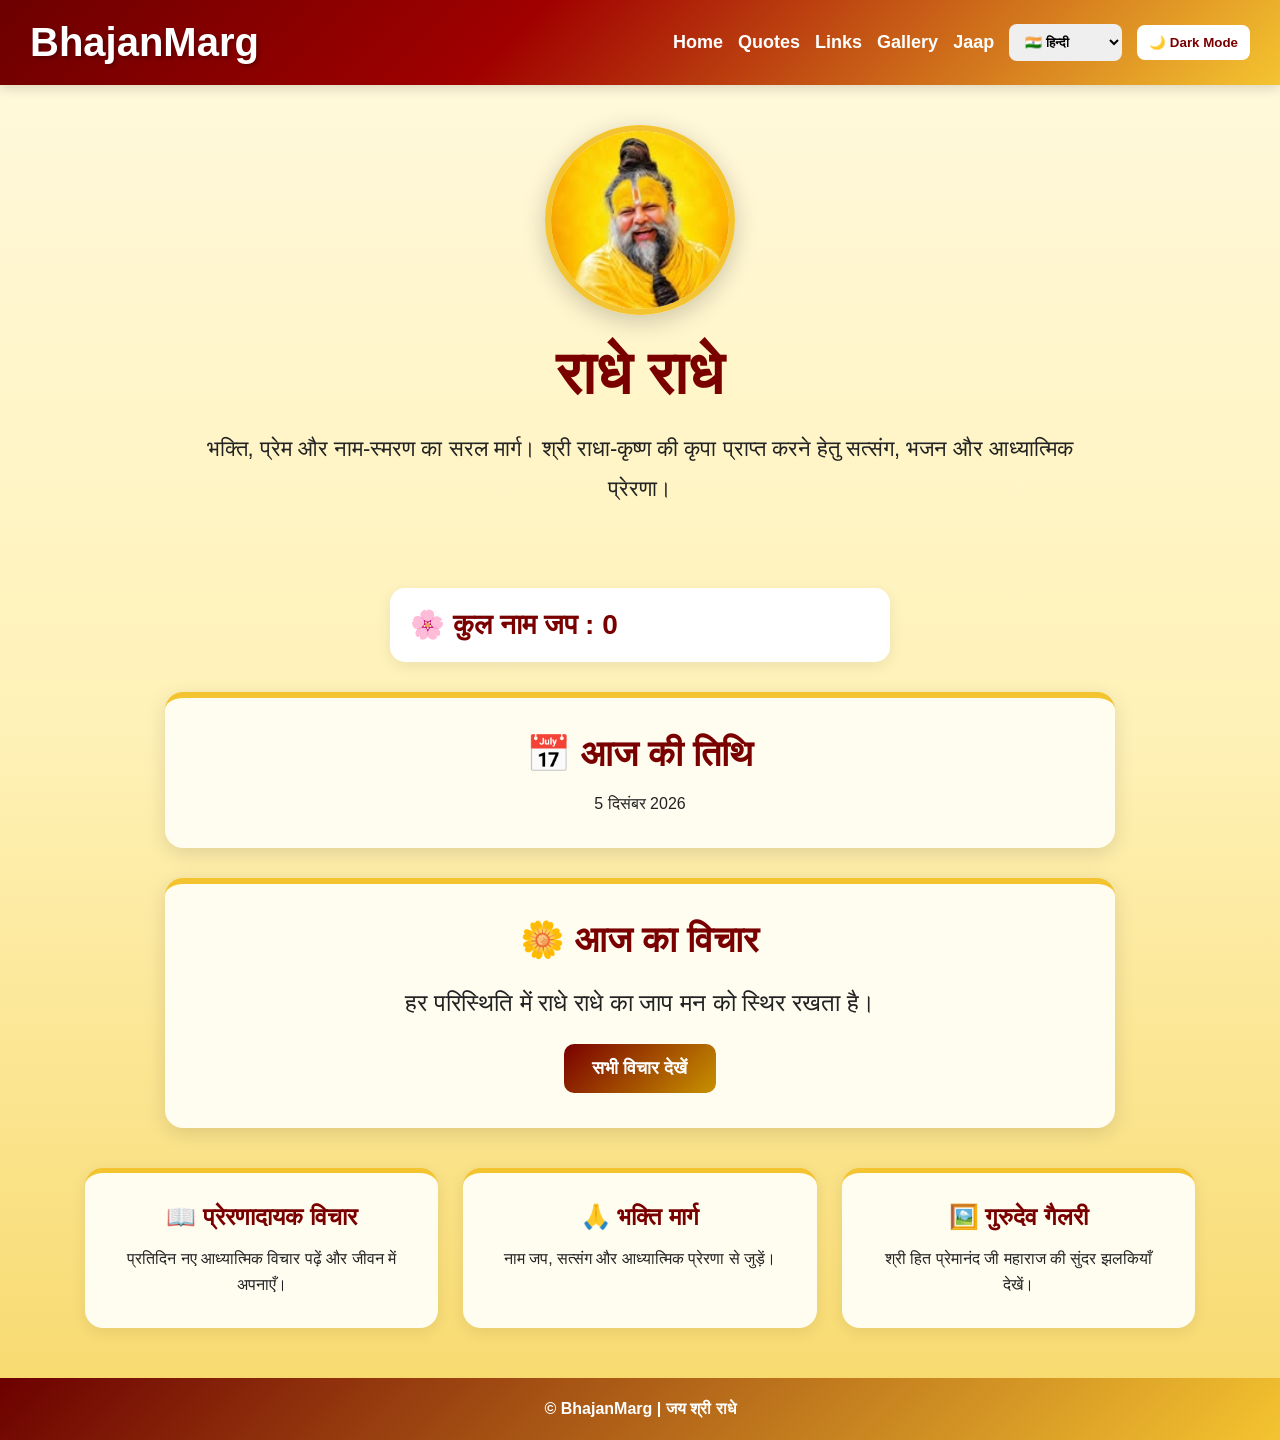
<file: index.html>
<!DOCTYPE html>
<html lang="hi">
<head>
<meta charset="UTF-8">
<meta name="viewport" content="width=device-width, initial-scale=1.0">

<title>BhajanMarg</title>

<style>

*{
margin:0;
padding:0;
box-sizing:border-box;
}

body{
font-family:Arial,sans-serif;
background:linear-gradient(
180deg,
#fff9df 0%,
#fff2b8 50%,
#f7d86a 100%
);
color:#222;
min-height:100vh;
transition:.4s;
}

header{
background:linear-gradient(
135deg,
#6d0000 0%,
#a00000 40%,
#f4c430 100%
);
padding:20px 30px;
display:flex;
justify-content:space-between;
align-items:center;
position:sticky;
top:0;
z-index:1000;
box-shadow:0 3px 12px rgba(0,0,0,.15);
}

.logo{
font-size:40px;
font-weight:bold;
color:white;
text-shadow:2px 2px 4px rgba(0,0,0,.3);
}

nav{
display:flex;
gap:15px;
align-items:center;
flex-wrap:wrap;
}

nav a{
color:white;
text-decoration:none;
font-size:18px;
font-weight:bold;
}

nav a:hover{
color:#fff5b5;
}

#darkBtn,
#langSelect{
border:none;
padding:10px 12px;
border-radius:8px;
font-weight:bold;
cursor:pointer;
}

#darkBtn{
background:white;
color:#7a0000;
}

.hero{
text-align:center;
padding:40px 20px;
}

.hero img{
width:190px;
height:190px;
border-radius:50%;
object-fit:cover;
border:6px solid #f4c430;
box-shadow:0 6px 25px rgba(0,0,0,.2);
}

.hero h1{
font-size:60px;
color:#7a0000;
margin-top:20px;
}

.hero p{
font-size:22px;
max-width:900px;
margin:20px auto;
line-height:1.8;
}

.card{
background:#fffdf0;
max-width:950px;
margin:30px auto;
padding:35px;
border-radius:18px;
box-shadow:0 5px 20px rgba(0,0,0,.12);
text-align:center;
border-top:6px solid #f4c430;
}

.card h2{
color:#7a0000;
margin-bottom:20px;
font-size:36px;
}

#latestQuote{
font-size:24px;
line-height:1.8;
}

.btn{
display:inline-block;
margin-top:20px;
padding:14px 28px;
background:linear-gradient(
135deg,
#7a0000,
#c79200
);
color:white;
text-decoration:none;
border-radius:10px;
font-weight:bold;
font-size:18px;
}

.jaapBox{
max-width:500px;
margin:20px auto;
background:white;
padding:20px;
border-radius:15px;
font-size:28px;
font-weight:bold;
color:#7a0000;
box-shadow:0 4px 15px rgba(0,0,0,.08);
}

.features{
max-width:1150px;
margin:40px auto;
display:grid;
grid-template-columns:repeat(auto-fit,minmax(250px,1fr));
gap:25px;
padding:0 20px;
}

.feature{
background:#fffdf0;
padding:30px;
border-radius:18px;
box-shadow:0 4px 15px rgba(0,0,0,.08);
text-align:center;
border-top:5px solid #f4c430;
}

.feature h3{
color:#7a0000;
margin-bottom:15px;
font-size:24px;
}

.feature p{
line-height:1.6;
}

footer{
background:linear-gradient(
135deg,
#6d0000,
#f4c430
);
color:white;
text-align:center;
padding:22px;
margin-top:50px;
font-weight:bold;
}

.dark{
background:#111 !important;
color:#eee !important;
}

.dark .card,
.dark .feature,
.dark .jaapBox{
background:#1e1e1e;
color:#eee;
}

.dark .hero h1,
.dark .card h2,
.dark .feature h3{
color:#f4c430;
}

.dark header{
background:linear-gradient(
135deg,
#2b0000,
#5a0000,
#b8860b
);
}

.dark footer{
background:linear-gradient(
135deg,
#2b0000,
#b8860b
);
}

.dark #latestQuote{
color:#eee;
}

@media(max-width:768px){

header{
flex-direction:column;
gap:15px;
}

.logo{
font-size:30px;
}

.hero h1{
font-size:42px;
}

.hero p{
font-size:18px;
}

.hero img{
width:160px;
height:160px;
}

}

</style>
</head>

<body>

<header>

<div class="logo">BhajanMarg</div>

<nav>

<a href="index.html">Home</a>
<a href="quotes.html">Quotes</a>
<a href="links.html">Links</a>
<a href="gallery.html">Gallery</a>
<a href="jaap.html">Jaap</a>

<select id="langSelect" onchange="changeLanguage()">
<option value="hi">🇮🇳 हिन्दी</option>
<option value="en">🇬🇧 English</option>
</select>

<button id="darkBtn" onclick="toggleDarkMode()">
🌙 Dark Mode
</button>

</nav>

</header>

<section class="hero">

<img src="gurudev.png" alt="Gurudev">

<h1 id="heroTitle">राधे राधे</h1>

<p id="heroText">
भक्ति, प्रेम और नाम-स्मरण का सरल मार्ग।
श्री राधा-कृष्ण की कृपा प्राप्त करने हेतु
सत्संग, भजन और आध्यात्मिक प्रेरणा।
</p>

</section>

<div class="jaapBox">
🌸 <span id="jaapLabel">कुल नाम जप</span> :
<span id="homeJaap">0</span>
</div>

<section class="card">

<h2 id="dateTitle">
📅 आज की तिथि
</h2>

<div id="todayTithi">
लोड हो रहा है...
</div>

</section>

<section class="card">

<h2 id="quoteHeading">
🌼 आज का विचार
</h2>

<div id="latestQuote">
लोड हो रहा है...
</div>

<a href="quotes.html" class="btn" id="quoteBtn">
सभी विचार देखें
</a>

</section>

<section class="features"><div class="feature">

<h3 id="feature1Title">
📖 प्रेरणादायक विचार
</h3>

<p id="feature1Text">
प्रतिदिन नए आध्यात्मिक विचार पढ़ें और जीवन में अपनाएँ।
</p>

</div>

<div class="feature">

<h3 id="feature2Title">
🙏 भक्ति मार्ग
</h3>

<p id="feature2Text">
नाम जप, सत्संग और आध्यात्मिक प्रेरणा से जुड़ें।
</p>

</div>

<div class="feature">

<h3 id="feature3Title">
🖼️ गुरुदेव गैलरी
</h3>

<p id="feature3Text">
श्री हित प्रेमानंद जी महाराज की सुंदर झलकियाँ देखें।
</p>

</div>

</section>

<footer id="footerText">
© BhajanMarg | जय श्री राधे
</footer>

<script>

/* Latest Quote */

fetch('quotes.json')
.then(response=>response.json())
.then(data=>{

const randomQuote =
data[Math.floor(Math.random() * data.length)];

document.getElementById('latestQuote').innerHTML =
randomQuote.quote;

});

/* Jaap Counter */

let homeCount =
parseInt(localStorage.getItem("jaapCount")) || 0;

document.getElementById("homeJaap").innerText =
homeCount;

/* Date */

const today = new Date();

const options = {
day:'numeric',
month:'long',
year:'numeric'
};

document.getElementById("todayTithi").innerHTML =
today.toLocaleDateString(
'hi-IN',
options
);

/* Dark Mode */

function toggleDarkMode(){

document.body.classList.toggle("dark");

if(document.body.classList.contains("dark")){

localStorage.setItem(
"theme",
"dark"
);

document.getElementById("darkBtn").innerHTML =
"☀️ Light Mode";

}else{

localStorage.setItem(
"theme",
"light"
);

document.getElementById("darkBtn").innerHTML =
"🌙 Dark Mode";

}

}

if(localStorage.getItem("theme")==="dark"){

document.body.classList.add("dark");

document.getElementById("darkBtn").innerHTML =
"☀️ Light Mode";

}

/* Languages */

const translations={

hi:{

title:"राधे राधे",

text:"भक्ति, प्रेम और नाम-स्मरण का सरल मार्ग। श्री राधा-कृष्ण की कृपा प्राप्त करने हेतु सत्संग, भजन और आध्यात्मिक प्रेरणा।",

quote:"🌼 आज का विचार",

date:"📅 आज की तिथि",

btn:"सभी विचार देखें",

jaap:"कुल नाम जप",

f1:"📖 प्रेरणादायक विचार",

f1t:"प्रतिदिन नए आध्यात्मिक विचार पढ़ें और जीवन में अपनाएँ।",

f2:"🙏 भक्ति मार्ग",

f2t:"नाम जप, सत्संग और आध्यात्मिक प्रेरणा से जुड़ें।",

f3:"🖼️ गुरुदेव गैलरी",

f3t:"श्री हित प्रेमानंद जी महाराज की सुंदर झलकियाँ देखें।",

footer:"© BhajanMarg | जय श्री राधे"

},

en:{

title:"Radhe Radhe",

text:"A simple path of devotion, love and divine remembrance. Spiritual inspiration through satsang, bhajans and devotion to Shri Radha Krishna.",

quote:"🌼 Today's Quote",

date:"📅 Today's Date",

btn:"View All Quotes",

jaap:"Total Jaap",

f1:"📖 Inspirational Quotes",

f1t:"Read daily spiritual thoughts and apply them in life.",

f2:"🙏 Devotional Path",

f2t:"Connect with chanting, satsang and spiritual inspiration.",

f3:"🖼️ Gurudev Gallery",

f3t:"View beautiful images of Shri Hit Premanand Ji Maharaj.",

footer:"© BhajanMarg | Jai Shri Radhe"

}

};

function changeLanguage(){

let lang =
document.getElementById("langSelect").value;

localStorage.setItem(
"language",
lang
);

applyLanguage(lang);

}

function applyLanguage(lang){

document.getElementById("heroTitle").innerText =
translations[lang].title;

document.getElementById("heroText").innerText =
translations[lang].text;

document.getElementById("quoteHeading").innerText =
translations[lang].quote;

document.getElementById("dateTitle").innerText =
translations[lang].date;

document.getElementById("quoteBtn").innerText =
translations[lang].btn;

document.getElementById("jaapLabel").innerText =
translations[lang].jaap;

document.getElementById("feature1Title").innerText =
translations[lang].f1;

document.getElementById("feature1Text").innerText =
translations[lang].f1t;

document.getElementById("feature2Title").innerText =
translations[lang].f2;

document.getElementById("feature2Text").innerText =
translations[lang].f2t;

document.getElementById("feature3Title").innerText =
translations[lang].f3;

document.getElementById("feature3Text").innerText =
translations[lang].f3t;

document.getElementById("footerText").innerText =
translations[lang].footer;

}

let savedLanguage =
localStorage.getItem("language") || "hi";

document.getElementById("langSelect").value =
savedLanguage;

applyLanguage(savedLanguage);

</script>

</body>
</html>
</file>
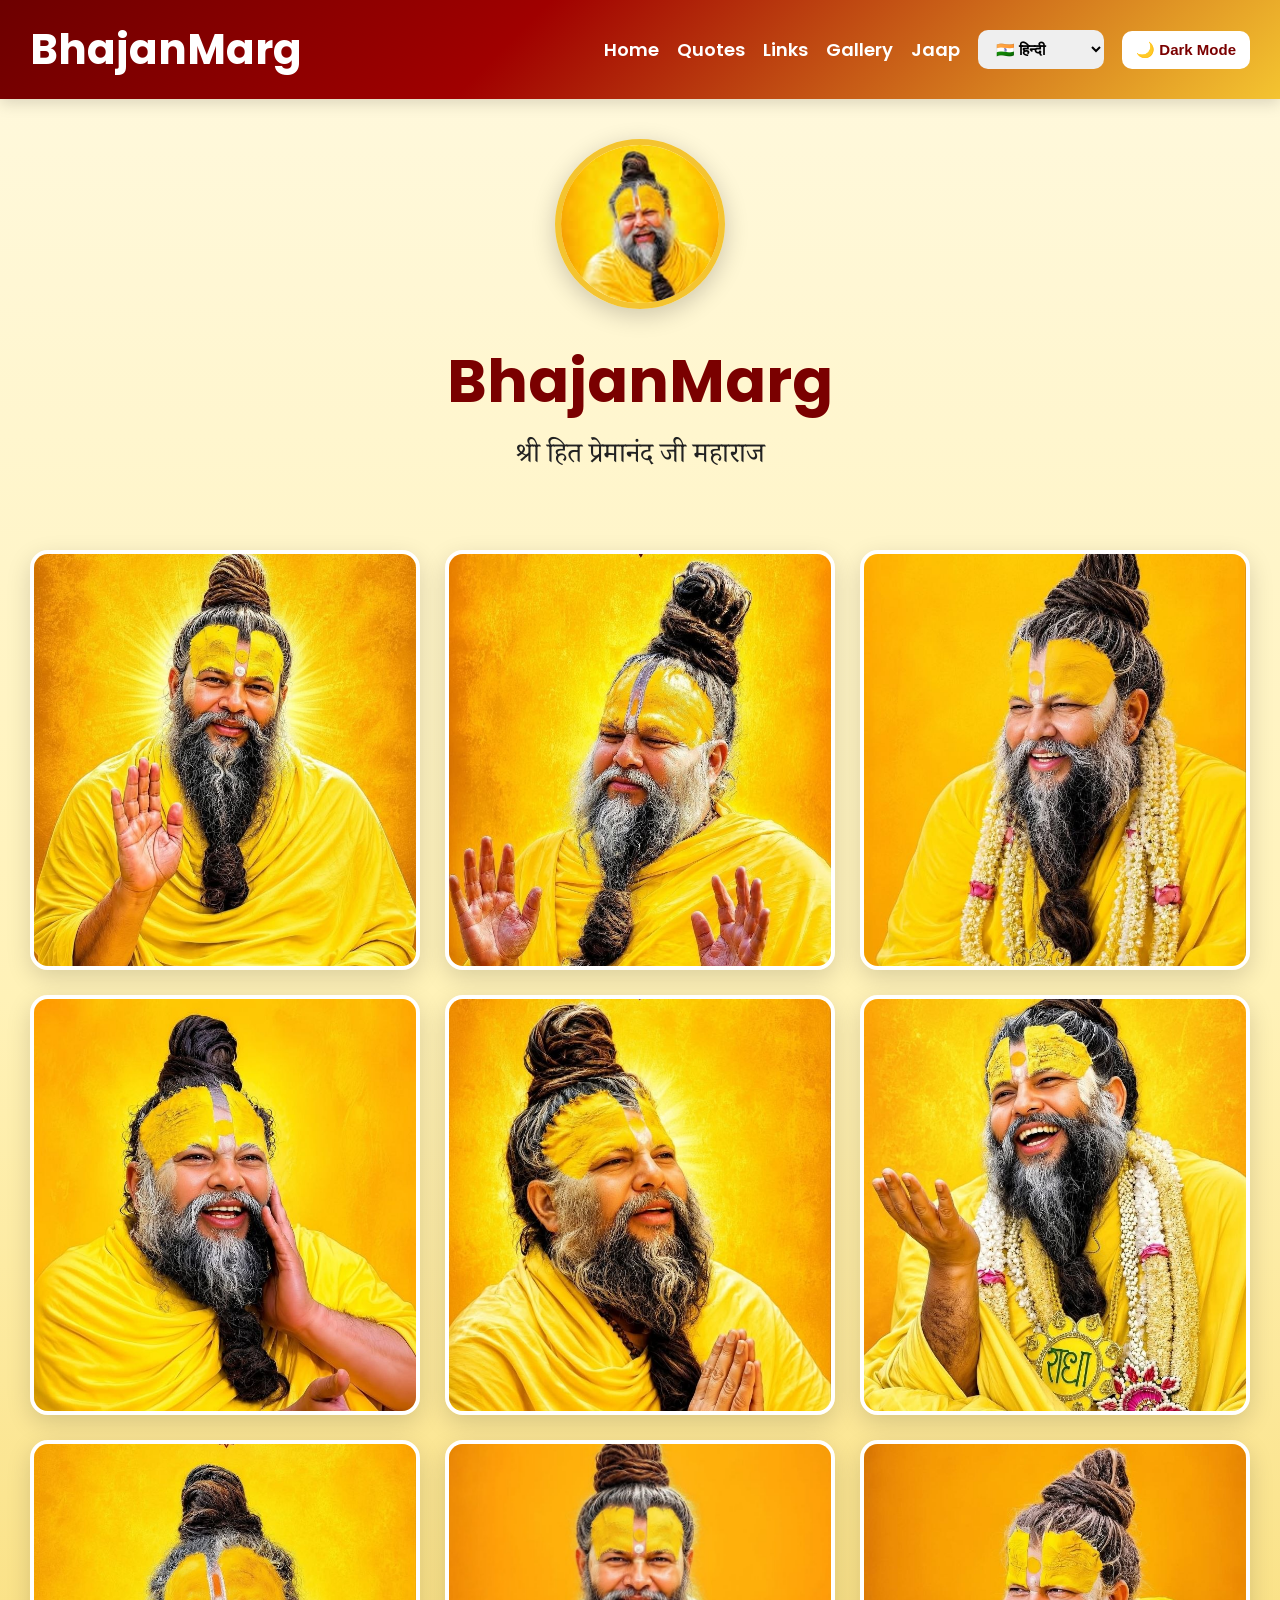
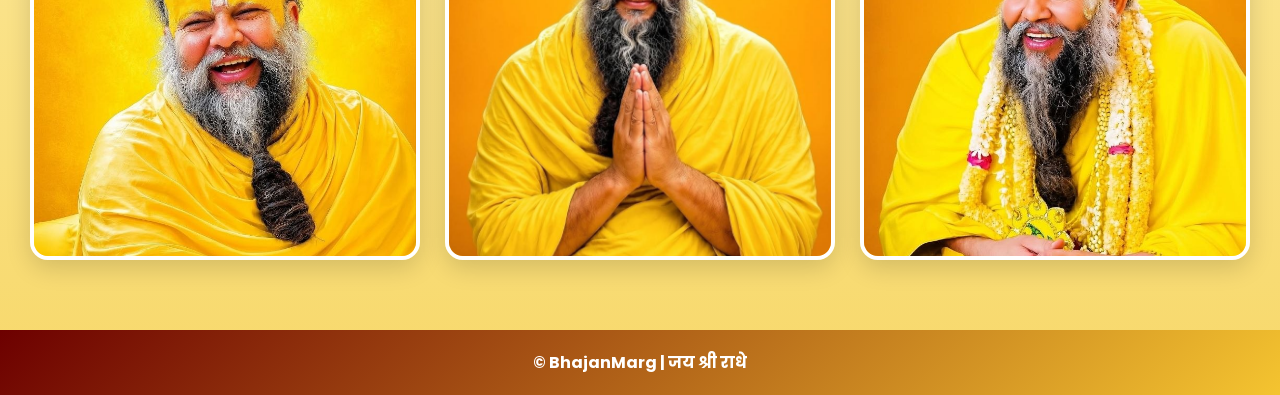
<file: gallery.html>
<!DOCTYPE html>
<html lang="hi">
<head>
<meta charset="UTF-8">
<meta name="viewport" content="width=device-width, initial-scale=1.0">

<title>Gallery | BhajanMarg</title>

<link href="https://fonts.googleapis.com/css2?family=Poppins:wght@300;400;500;600;700&family=Noto+Serif+Devanagari:wght@400;500;600;700&display=swap" rel="stylesheet">

<style>

*{
margin:0;
padding:0;
box-sizing:border-box;
}

body{
font-family:'Poppins',sans-serif;
background:linear-gradient(
180deg,
#fff9df 0%,
#fff2b8 50%,
#f7d86a 100%
);
color:#222;
min-height:100vh;
transition:.3s;
}

/* HEADER */

header{
background:linear-gradient(
135deg,
#6d0000 0%,
#a00000 40%,
#f4c430 100%
);
padding:18px 30px;
display:flex;
justify-content:space-between;
align-items:center;
position:sticky;
top:0;
z-index:1000;
box-shadow:0 4px 15px rgba(0,0,0,.15);
}

.logo{
font-size:42px;
font-weight:700;
color:white;
}

nav{
display:flex;
align-items:center;
gap:18px;
flex-wrap:wrap;
}

nav a{
color:white;
text-decoration:none;
font-size:18px;
font-weight:600;
}

nav a:hover{
color:#fff5b5;
}

/* BUTTONS */

#languageSwitcher,
#darkModeToggle{
padding:10px 14px;
border:none;
border-radius:10px;
font-size:15px;
font-weight:600;
cursor:pointer;
}

#darkModeToggle{
background:white;
color:#7a0000;
}

/* HERO */

.hero{
text-align:center;
padding:40px 20px;
}

.hero img{
width:170px;
height:170px;
border-radius:50%;
object-fit:cover;
border:6px solid #f4c430;
box-shadow:0 6px 25px rgba(0,0,0,.2);
}

.hero h1{
font-size:60px;
color:#7a0000;
margin-top:20px;
}

.hero p{
font-family:'Noto Serif Devanagari',serif;
font-size:28px;
margin-top:10px;
}

/* GALLERY */

.gallery{
display:grid;
grid-template-columns:repeat(auto-fit,minmax(320px,1fr));
gap:25px;
padding:30px;
max-width:1400px;
margin:auto;
}

.gallery img{
width:100%;
height:420px;
object-fit:cover;
border-radius:18px;
cursor:pointer;
transition:.35s;
box-shadow:0 8px 25px rgba(0,0,0,.15);
border:4px solid white;
}

.gallery img:hover{
transform:translateY(-8px) scale(1.02);
}

/* LIGHTBOX */

.lightbox{
display:none;
position:fixed;
top:0;
left:0;
width:100%;
height:100%;
background:rgba(0,0,0,.95);
justify-content:center;
align-items:center;
z-index:9999;
padding:20px;
}

.lightbox img{
max-width:95%;
max-height:95%;
border-radius:15px;
}

.close{
position:absolute;
top:20px;
right:30px;
font-size:40px;
color:white;
cursor:pointer;
}

/* FOOTER */

footer{
background:linear-gradient(
135deg,
#6d0000,
#f4c430
);
color:white;
text-align:center;
padding:20px;
margin-top:40px;
font-weight:bold;
}

/* DARK MODE */

.dark-mode{
background:#121212 !important;
color:white;
}

.dark-mode .hero h1,
.dark-mode .hero p{
color:white;
}

.dark-mode .gallery img{
border:4px solid #333;
}

.dark-mode footer{
background:#222;
}

/* MOBILE */

@media(max-width:768px){

header{
flex-direction:column;
gap:15px;
}

.logo{
font-size:30px;
}

.hero h1{
font-size:42px;
}

.hero p{
font-size:20px;
}

.hero img{
width:140px;
height:140px;
}

.gallery{
grid-template-columns:1fr;
padding:20px;
}

.gallery img{
height:auto;
}

}

</style></head>

<body>

<header>

<div class="logo">
BhajanMarg
</div>

<nav>

<a href="index.html">Home</a>
<a href="quotes.html">Quotes</a>
<a href="links.html">Links</a>
<a href="gallery.html">Gallery</a>
<a href="jaap.html">Jaap</a>

<select id="languageSwitcher">
<option value="hi">🇮🇳 हिन्दी</option>
<option value="en">🇬🇧 English</option>
</select>

<button id="darkModeToggle">
🌙 Dark Mode
</button>

</nav>

</header>

<section class="hero">

<img src="gurudev.png" alt="Gurudev">

<h1 id="pageTitle">BhajanMarg</h1>

<p id="pageSubtitle">
श्री हित प्रेमानंद जी महाराज
</p>

</section>

<div class="gallery">

<img src="images/photo_1_2026-09-19_18-07-53.jpg" onclick="openImg(this.src)">
<img src="images/photo_2_2026-09-19_18-07-53.jpg" onclick="openImg(this.src)">
<img src="images/photo_3_2026-09-19_18-07-53.jpg" onclick="openImg(this.src)">
<img src="images/photo_4_2026-09-19_18-07-53.jpg" onclick="openImg(this.src)">
<img src="images/photo_5_2026-09-19_18-07-53.jpg" onclick="openImg(this.src)">
<img src="images/photo_6_2026-09-19_18-07-53.jpg" onclick="openImg(this.src)">
<img src="images/photo_7_2026-09-19_18-07-53.jpg" onclick="openImg(this.src)">
<img src="images/photo_8_2026-09-19_18-07-53.jpg" onclick="openImg(this.src)">
<img src="images/photo_9_2026-09-19_18-07-53.jpg" onclick="openImg(this.src)">

</div>

<div class="lightbox" id="lightbox">

<span class="close" onclick="closeImg()">
×
</span>

<img id="showimg">

</div>

<footer id="footerText">
© BhajanMarg | जय श्री राधे
</footer>

<script>

function openImg(src){

document.getElementById("lightbox").style.display="flex";

document.getElementById("showimg").src=src;

}

function closeImg(){

document.getElementById("lightbox").style.display="none";

}

/* DARK MODE */

const darkBtn=
document.getElementById("darkModeToggle");

if(localStorage.getItem("theme")==="dark"){

document.body.classList.add("dark-mode");

darkBtn.innerHTML="☀️ Light Mode";

}

darkBtn.addEventListener("click",()=>{

document.body.classList.toggle("dark-mode");

if(document.body.classList.contains("dark-mode")){

localStorage.setItem("theme","dark");

darkBtn.innerHTML="☀️ Light Mode";

}else{

localStorage.setItem("theme","light");

darkBtn.innerHTML="🌙 Dark Mode";

}

});

/* LANGUAGE */

const languageSwitcher=
document.getElementById("languageSwitcher");

const translations={

hi:{
subtitle:"श्री हित प्रेमानंद जी महाराज",
footer:"© BhajanMarg | जय श्री राधे"
},

en:{
subtitle:"Shri Hit Premanand Ji Maharaj",
footer:"© BhajanMarg | Jai Shri Radhe"
}

};

function applyLanguage(lang){

document.getElementById("pageSubtitle").innerText=
translations[lang].subtitle;

document.getElementById("footerText").innerText=
translations[lang].footer;

}

let savedLanguage=
localStorage.getItem("language") || "hi";

languageSwitcher.value=savedLanguage;

applyLanguage(savedLanguage);

languageSwitcher.addEventListener("change",function(){

localStorage.setItem(
"language",
this.value
);

applyLanguage(this.value);

});

</script>

</body>
</html>
</file>
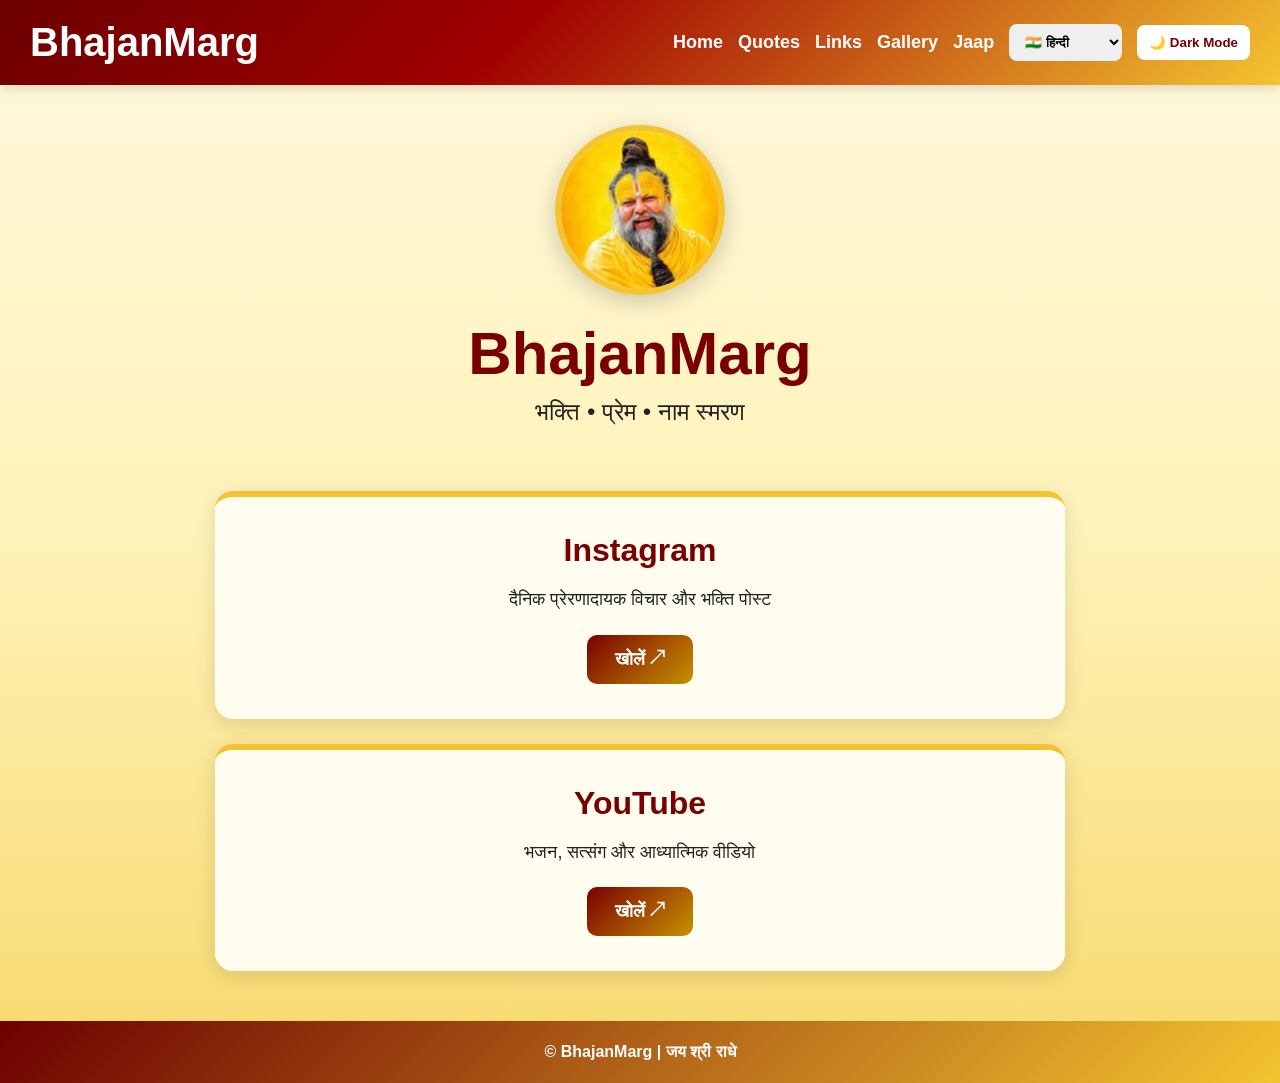
<file: links.html>
<!DOCTYPE html>
<html lang="hi">
<head>
<meta charset="UTF-8">
<meta name="viewport" content="width=device-width, initial-scale=1.0">

<title>Links | BhajanMarg</title>

<style>

*{
margin:0;
padding:0;
box-sizing:border-box;
}

body{
font-family:Arial,sans-serif;
background:linear-gradient(
180deg,
#fff9df 0%,
#fff2b8 50%,
#f7d86a 100%
);
color:#222;
min-height:100vh;
transition:.4s;
}

header{
background:linear-gradient(
135deg,
#6d0000 0%,
#a00000 40%,
#f4c430 100%
);
padding:20px 30px;
display:flex;
justify-content:space-between;
align-items:center;
position:sticky;
top:0;
z-index:1000;
box-shadow:0 3px 12px rgba(0,0,0,.15);
}

.logo{
font-size:40px;
font-weight:bold;
color:white;
}

nav{
display:flex;
gap:15px;
align-items:center;
flex-wrap:wrap;
}

nav a{
color:white;
text-decoration:none;
font-size:18px;
font-weight:bold;
}

nav a:hover{
color:#fff5b5;
}

#darkBtn,
#langSelect{
border:none;
padding:10px 12px;
border-radius:8px;
font-weight:bold;
cursor:pointer;
}

#darkBtn{
background:white;
color:#7a0000;
}

.hero{
text-align:center;
padding:40px 20px;
}

.hero img{
width:170px;
height:170px;
border-radius:50%;
object-fit:cover;
border:6px solid #f4c430;
box-shadow:0 6px 25px rgba(0,0,0,.2);
}

.hero h1{
font-size:60px;
color:#7a0000;
margin-top:20px;
}

.hero p{
font-size:24px;
margin-top:10px;
}

.card{
background:#fffdf0;
max-width:850px;
margin:25px auto;
padding:35px;
border-radius:18px;
box-shadow:0 5px 20px rgba(0,0,0,.12);
text-align:center;
border-top:6px solid #f4c430;
}

.card h2{
color:#7a0000;
margin-bottom:15px;
font-size:32px;
}

.card p{
font-size:18px;
line-height:1.7;
margin-bottom:20px;
}

.btn{
display:inline-block;
padding:14px 28px;
background:linear-gradient(
135deg,
#7a0000,
#c79200
);
color:white;
text-decoration:none;
border-radius:10px;
font-weight:bold;
font-size:18px;
}

footer{
background:linear-gradient(
135deg,
#6d0000,
#f4c430
);
color:white;
text-align:center;
padding:22px;
margin-top:50px;
font-weight:bold;
}

/* DARK MODE */

.dark{
background:#111 !important;
color:#eee !important;
}

.dark .card{
background:#1e1e1e;
color:#eee;
}

.dark .card h2{
color:#f4c430;
}

.dark header{
background:linear-gradient(
135deg,
#2b0000,
#5a0000,
#b8860b
);
}

.dark footer{
background:linear-gradient(
135deg,
#2b0000,
#b8860b
);
}

@media(max-width:768px){

header{
flex-direction:column;
gap:15px;
}

.logo{
font-size:30px;
}

.hero h1{
font-size:42px;
}

.hero p{
font-size:18px;
}

.hero img{
width:140px;
height:140px;
}

}

</style>
</head>

<body>

<header>

<div class="logo">
BhajanMarg
</div>

<nav>

<a href="index.html">Home</a>
<a href="quotes.html">Quotes</a>
<a href="links.html">Links</a>
<a href="gallery.html">Gallery</a>
<a href="jaap.html">Jaap</a>

<select id="langSelect" onchange="changeLanguage()">
<option value="hi">🇮🇳 हिन्दी</option>
<option value="en">🇬🇧 English</option>
</select>

<button id="darkBtn" onclick="toggleDarkMode()">
🌙 Dark Mode
</button>

</nav>

</header>

<section class="hero">

<img src="gurudev.png">

<h1>BhajanMarg</h1>

<p id="heroText">
भक्ति • प्रेम • नाम स्मरण
</p>

</section>

<div id="linksContainer"></div><footer id="footerText">
© BhajanMarg | जय श्री राधे
</footer>

<script>

fetch('links.json')
.then(response => response.json())
.then(data => {

const container =
document.getElementById('linksContainer');

data.forEach(link => {

container.innerHTML += `

<div class="card">

<h2>${link.title}</h2>

<p>${link.description}</p>

<a class="btn"
href="${link.url}"
target="_blank">

<span class="openText">खोलें ↗</span>

</a>

</div>

`;

});

})
.catch(error => {

document.getElementById('linksContainer').innerHTML =

`

<div class="card">

<h2>⚠️ लिंक लोड नहीं हुए</h2>

<p>
links.json फाइल नहीं मिली या उसमें त्रुटि है।
</p>

</div>

`;

console.error(error);

});

/* DARK MODE */

function toggleDarkMode(){

document.body.classList.toggle("dark");

if(document.body.classList.contains("dark")){

localStorage.setItem("theme","dark");

document.getElementById("darkBtn").innerHTML =
"☀️ Light Mode";

}else{

localStorage.setItem("theme","light");

document.getElementById("darkBtn").innerHTML =
"🌙 Dark Mode";

}

}

if(localStorage.getItem("theme")==="dark"){

document.body.classList.add("dark");

document.getElementById("darkBtn").innerHTML =
"☀️ Light Mode";

}

/* LANGUAGE */

const translations = {

hi:{
hero:"भक्ति • प्रेम • नाम स्मरण",
footer:"© BhajanMarg | जय श्री राधे",
open:"खोलें ↗"
},

en:{
hero:"Devotion • Love • Holy Name",
footer:"© BhajanMarg | Jai Shri Radhe",
open:"Open ↗"
}

};

function applyLanguage(lang){

document.getElementById("heroText").innerText =
translations[lang].hero;

document.getElementById("footerText").innerText =
translations[lang].footer;

setTimeout(()=>{

document.querySelectorAll(".openText")
.forEach(btn=>{

btn.innerText =
translations[lang].open;

});

},300);

}

function changeLanguage(){

const lang =
document.getElementById("langSelect").value;

localStorage.setItem(
"language",
lang
);

applyLanguage(lang);

}

const savedLanguage =
localStorage.getItem("language") || "hi";

document.getElementById("langSelect").value =
savedLanguage;

applyLanguage(savedLanguage);

</script>

</body>
</html>
</file>
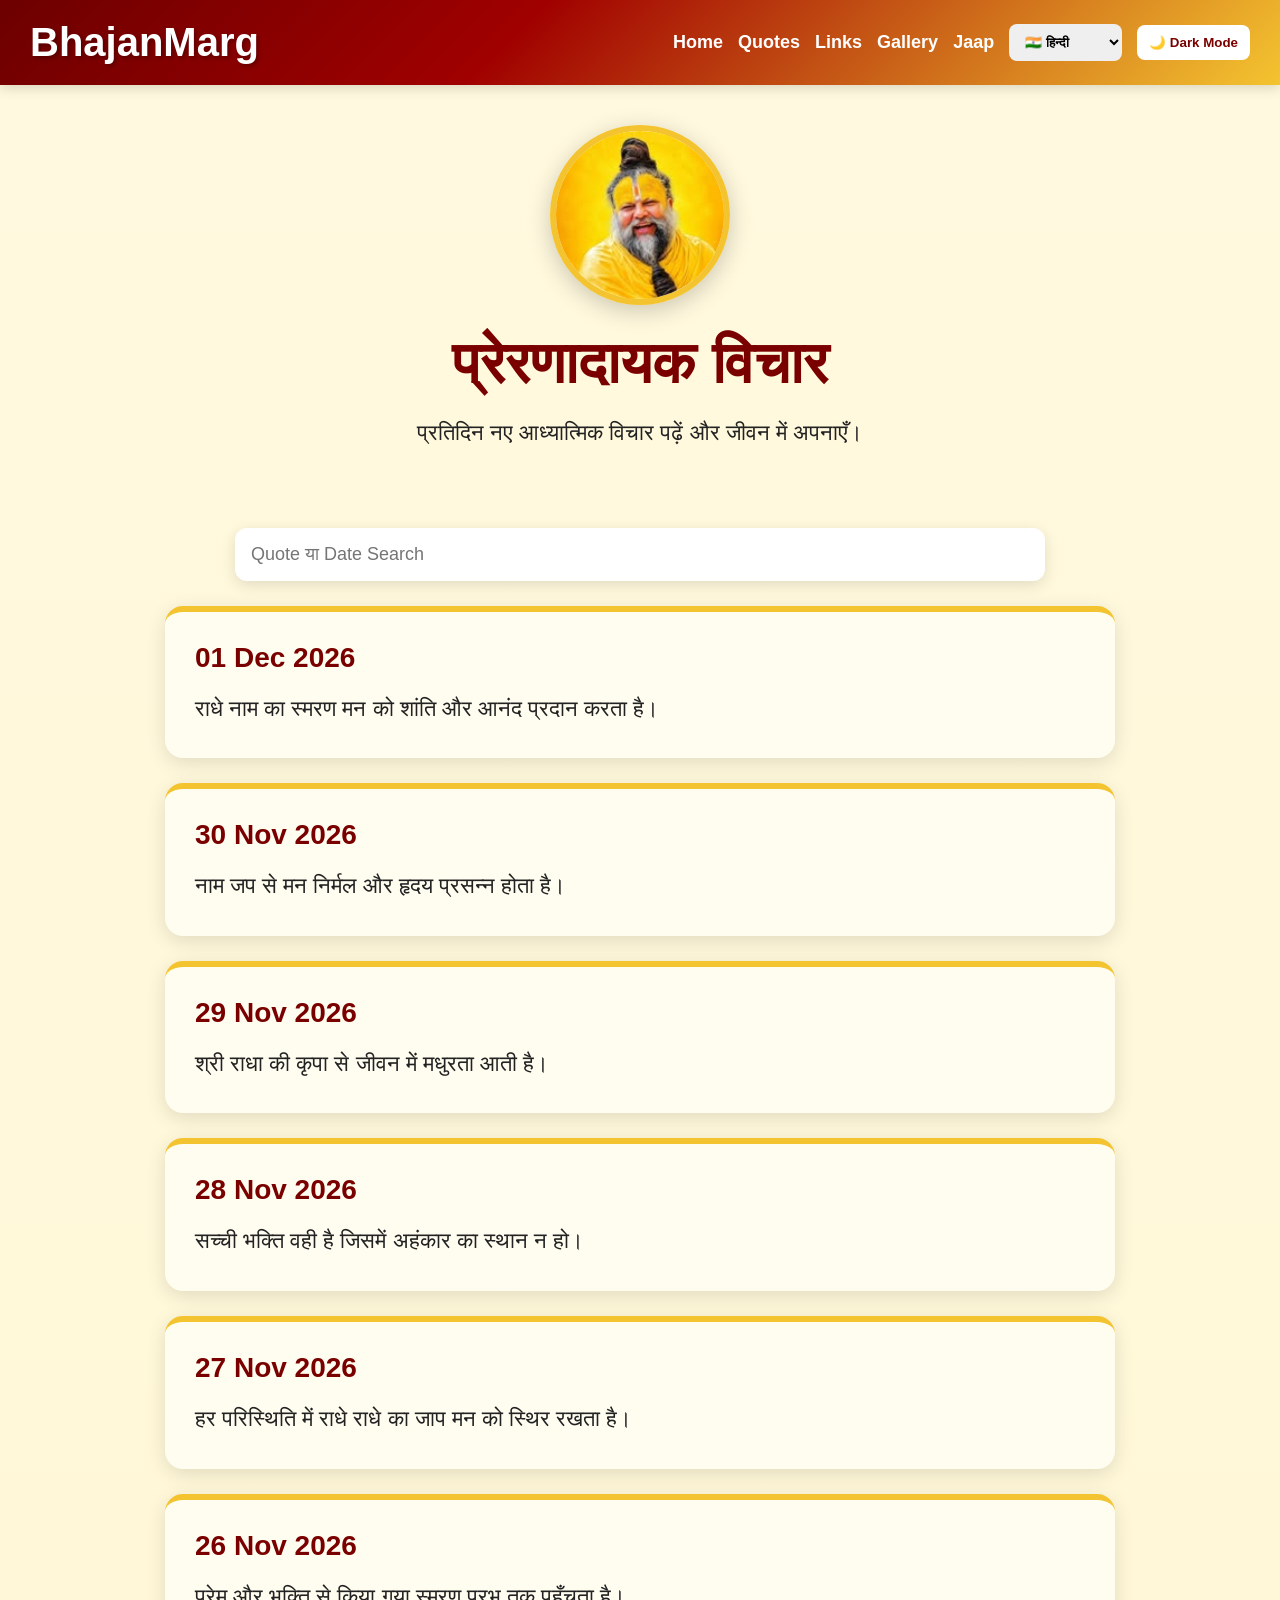
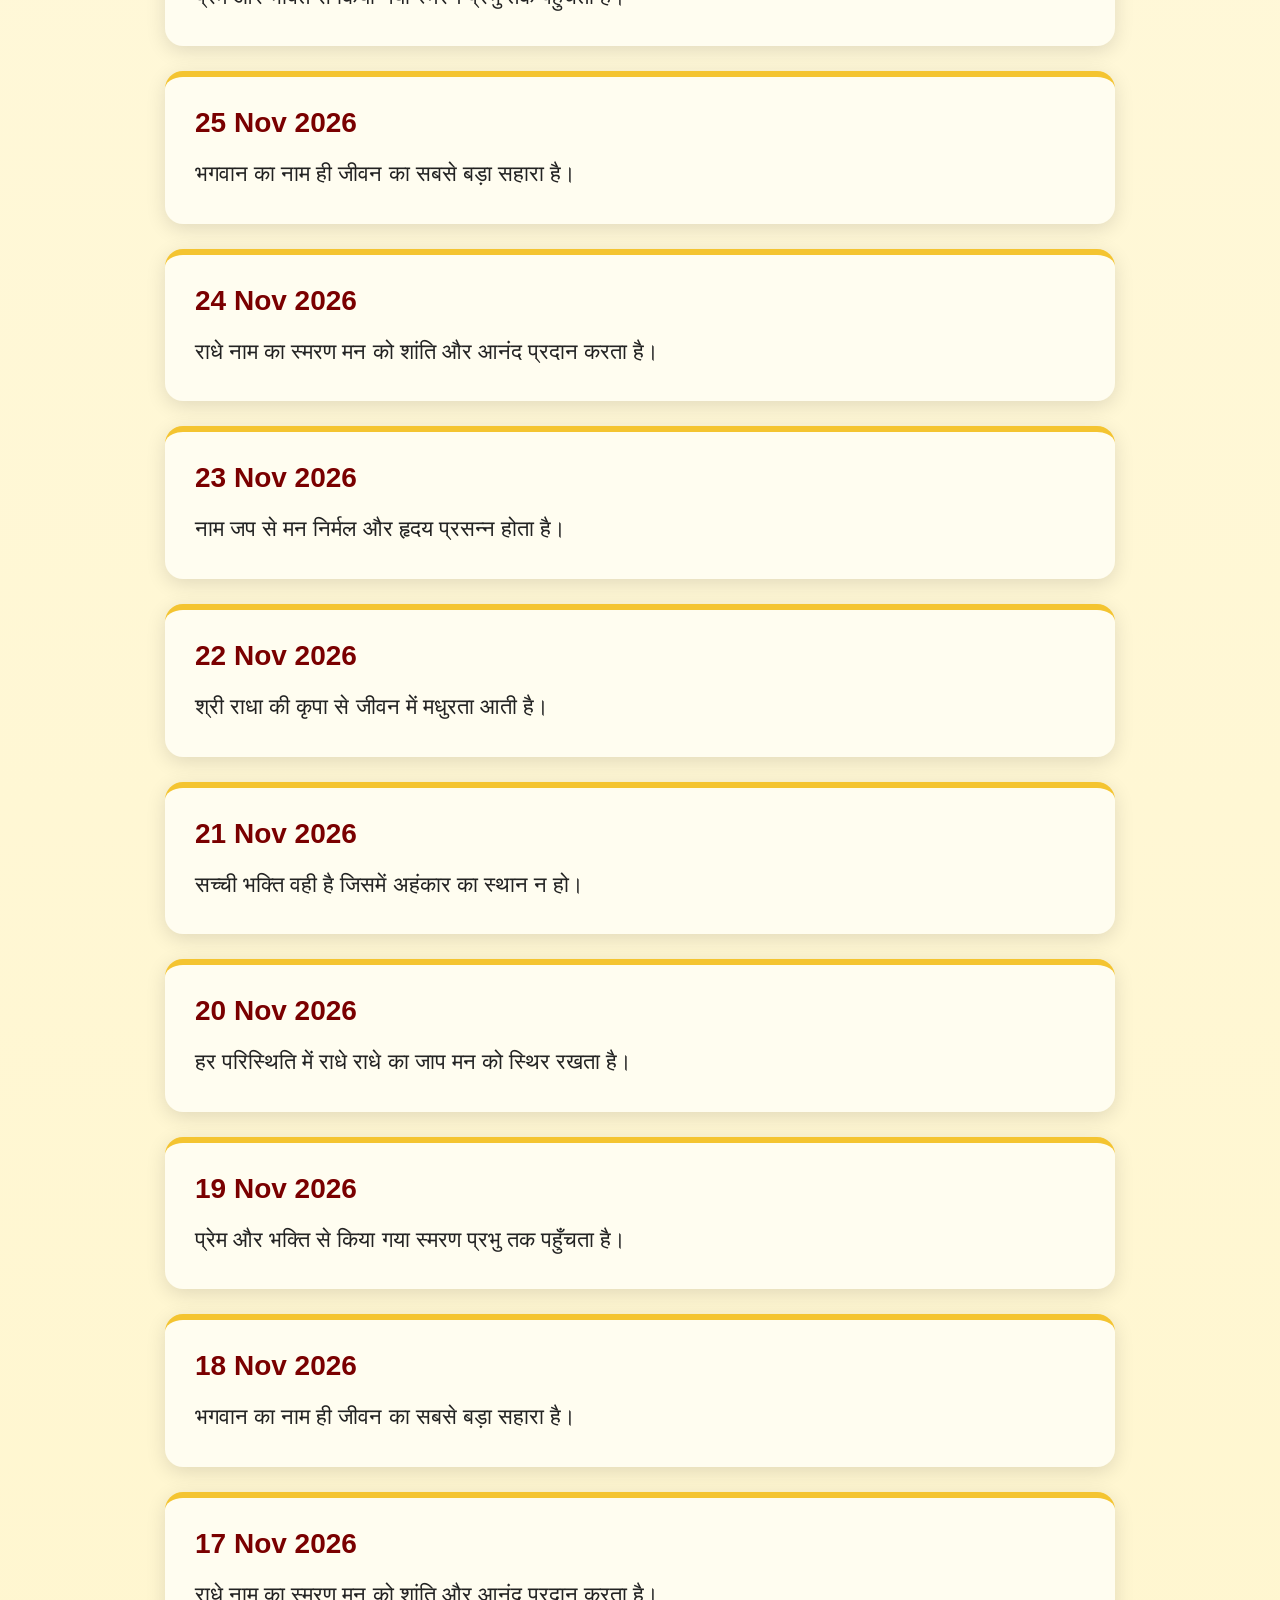
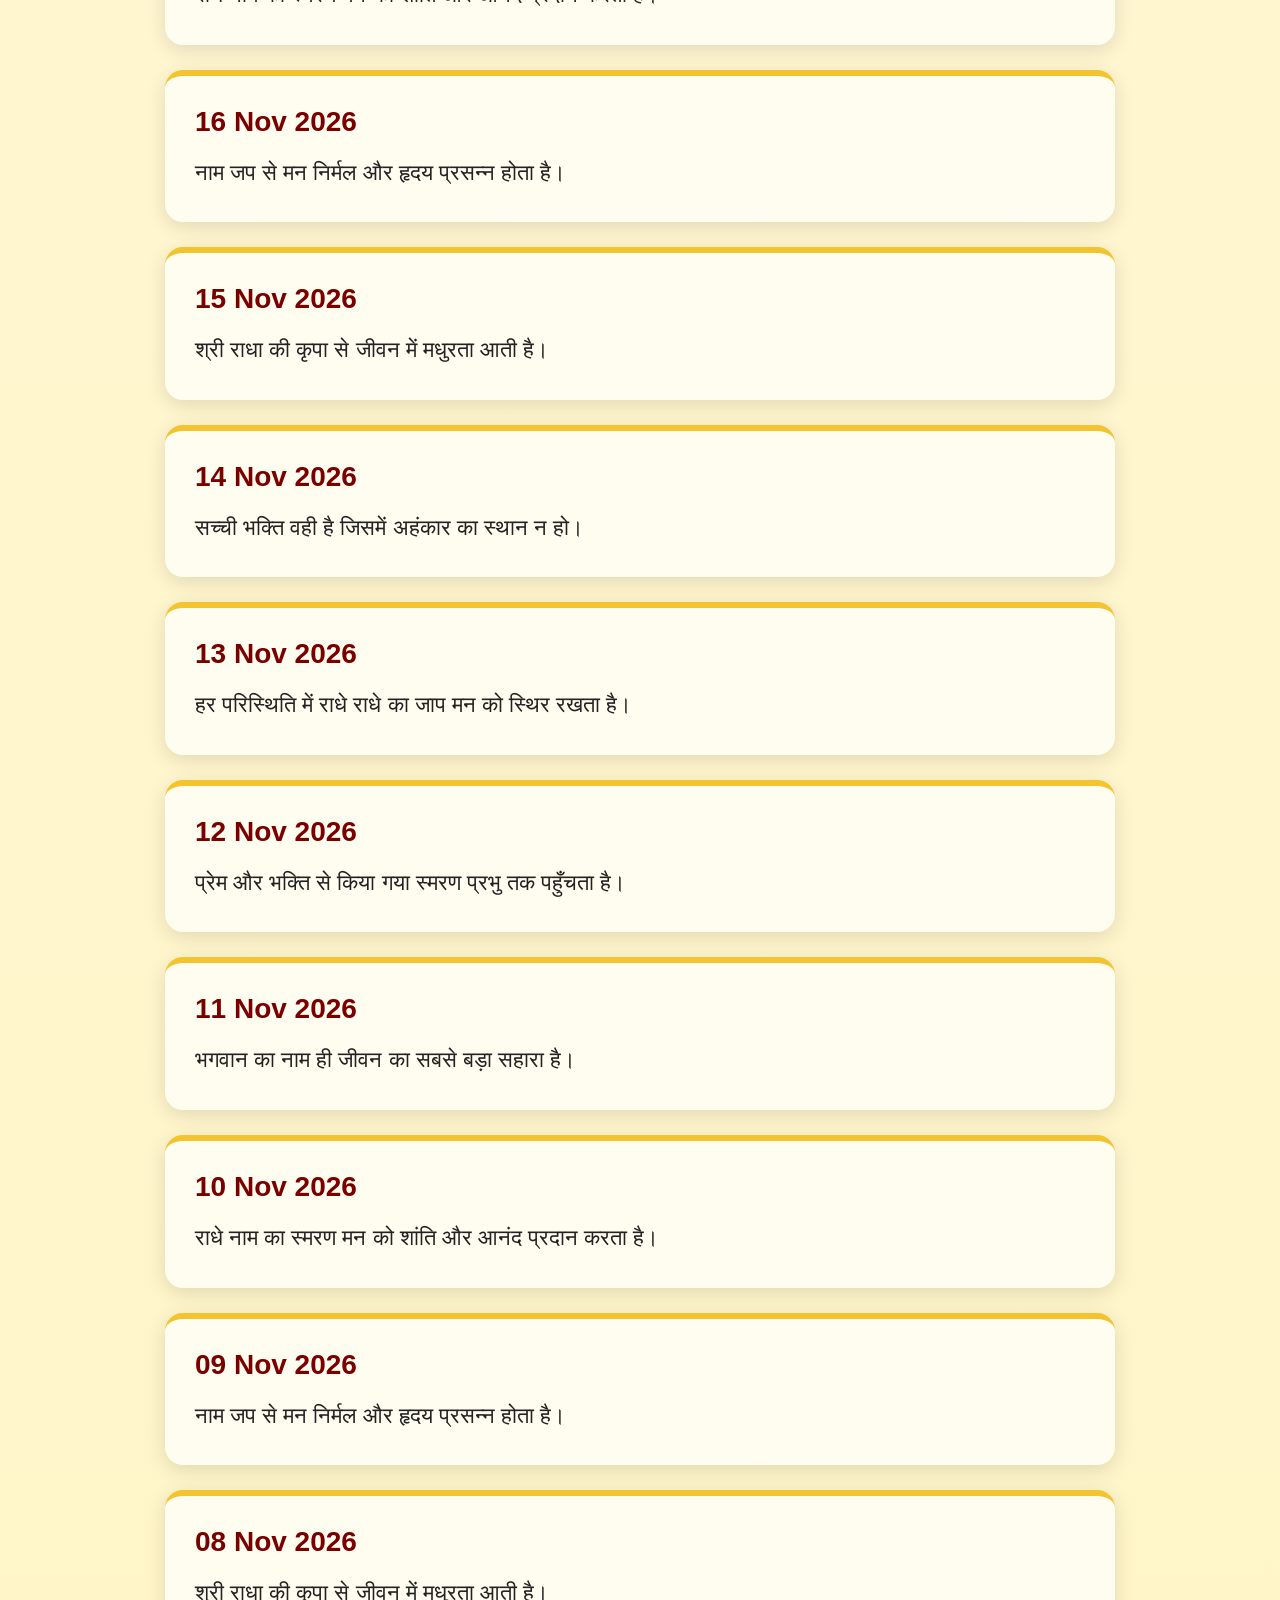
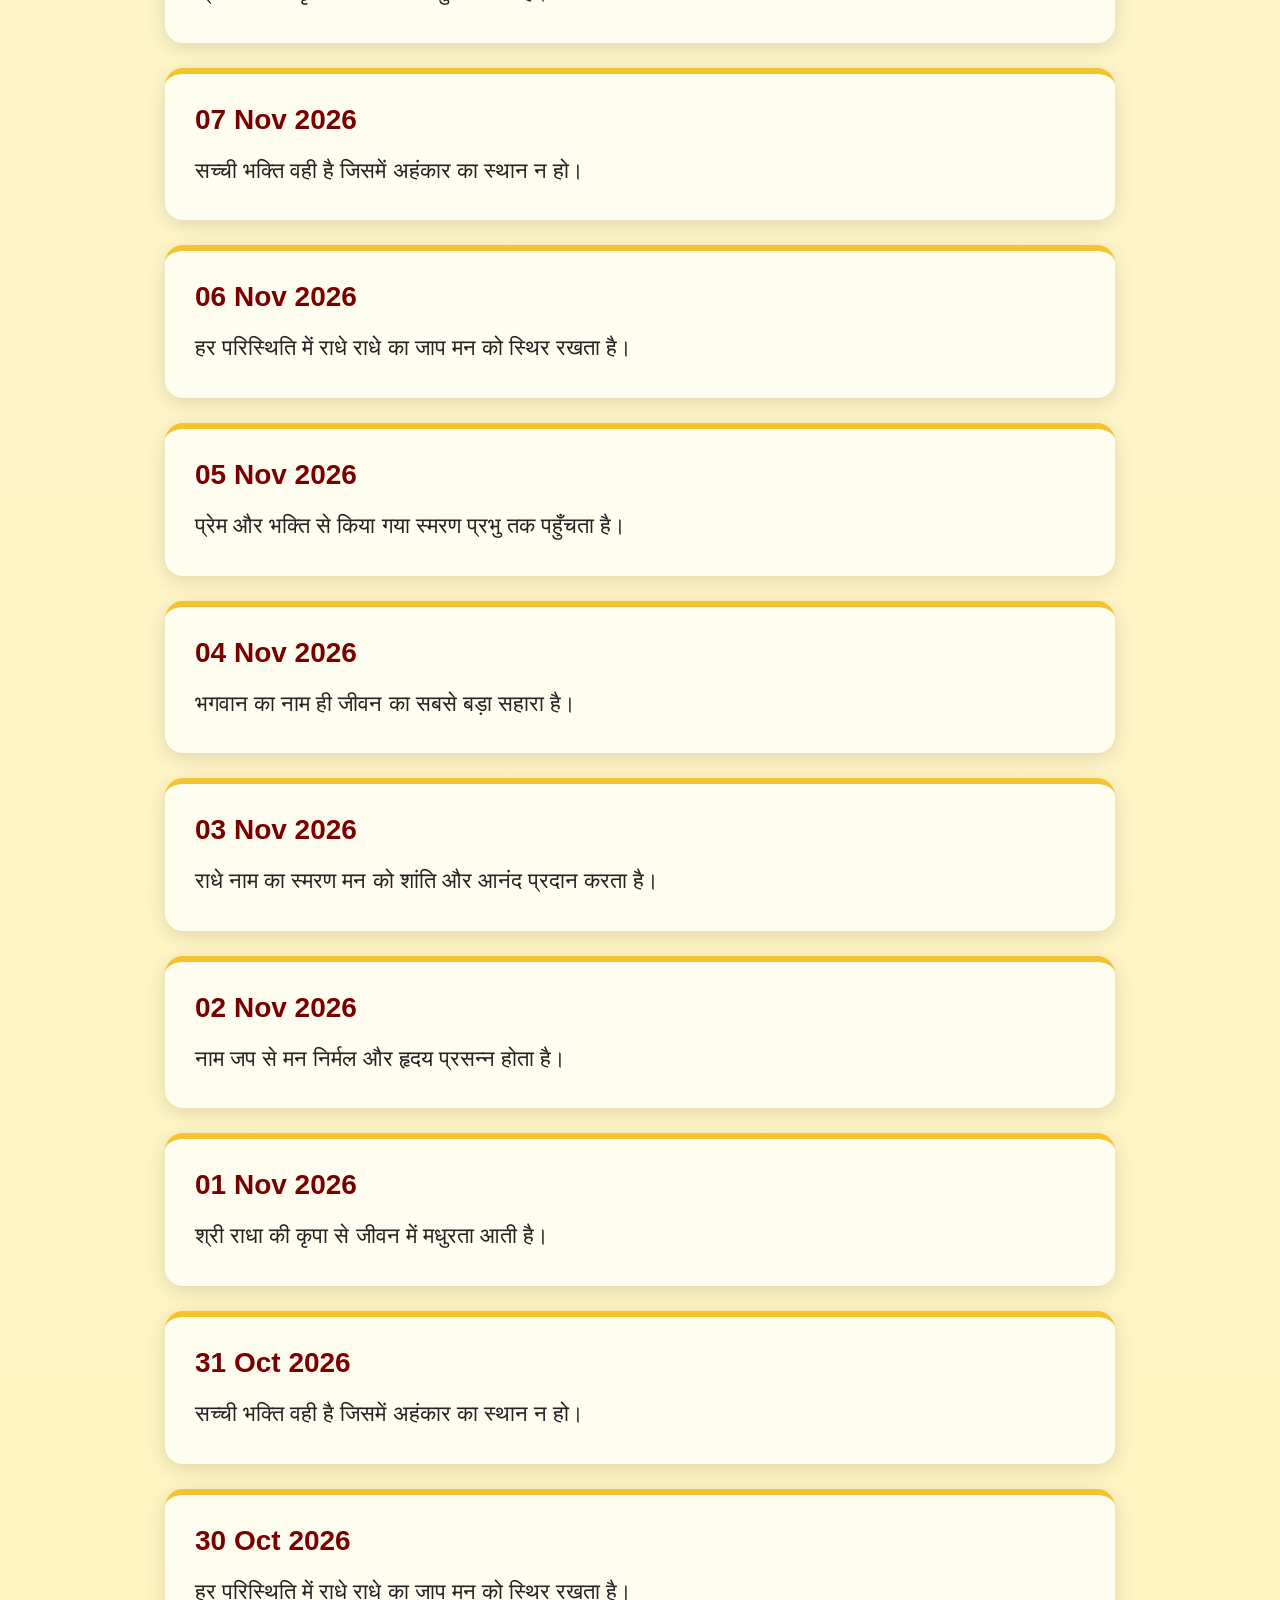
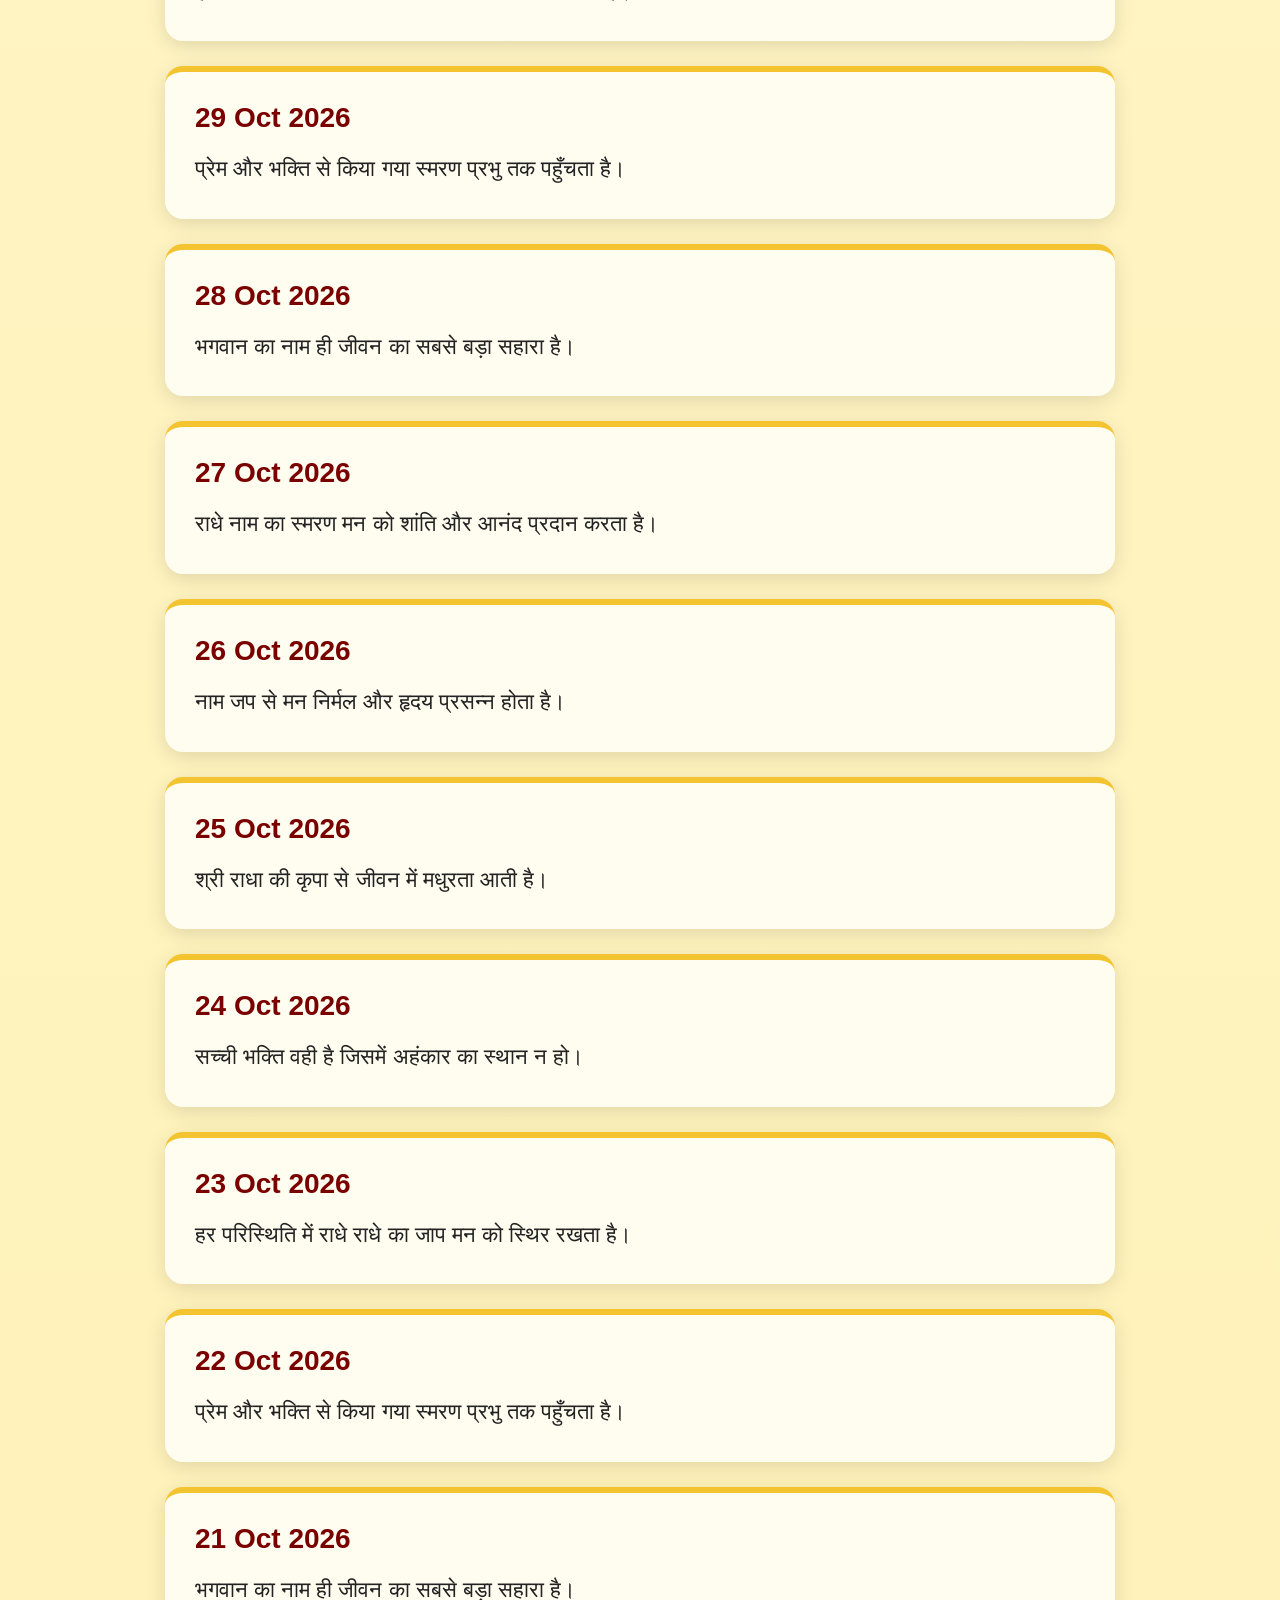
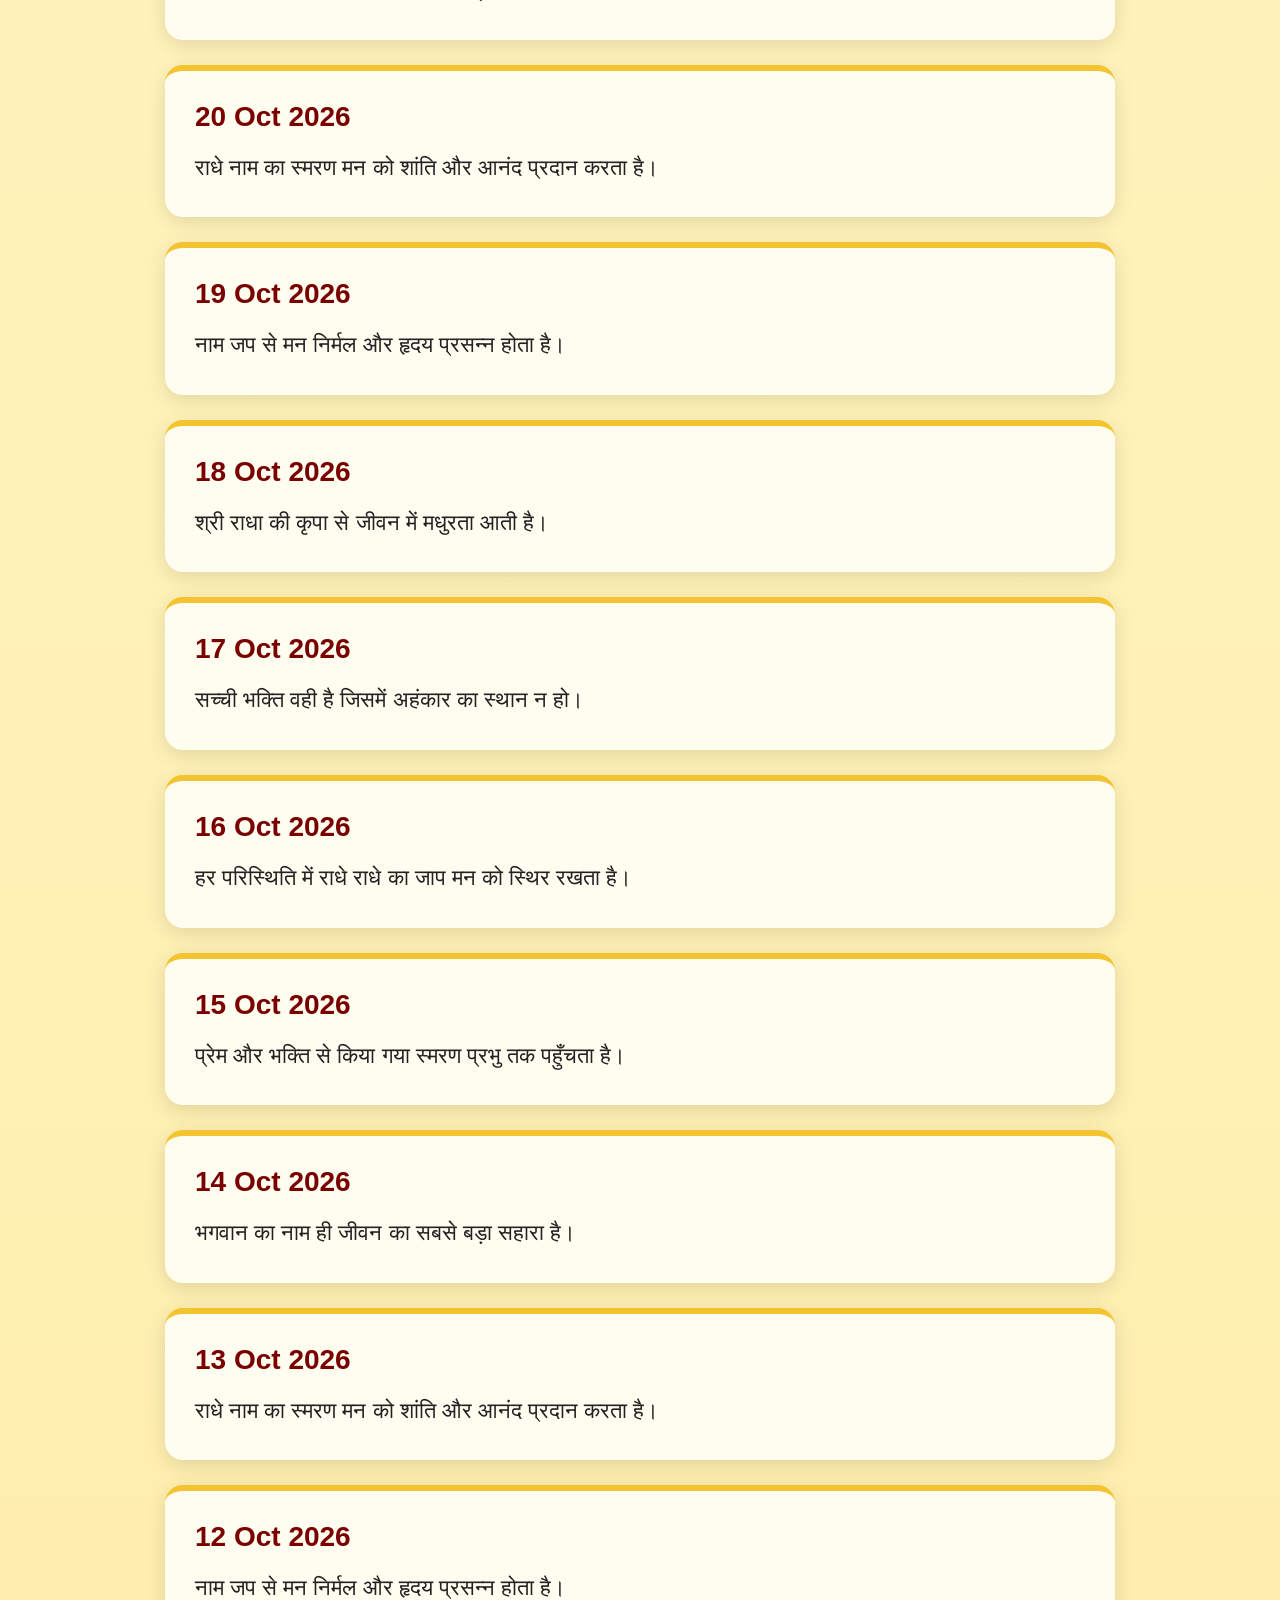
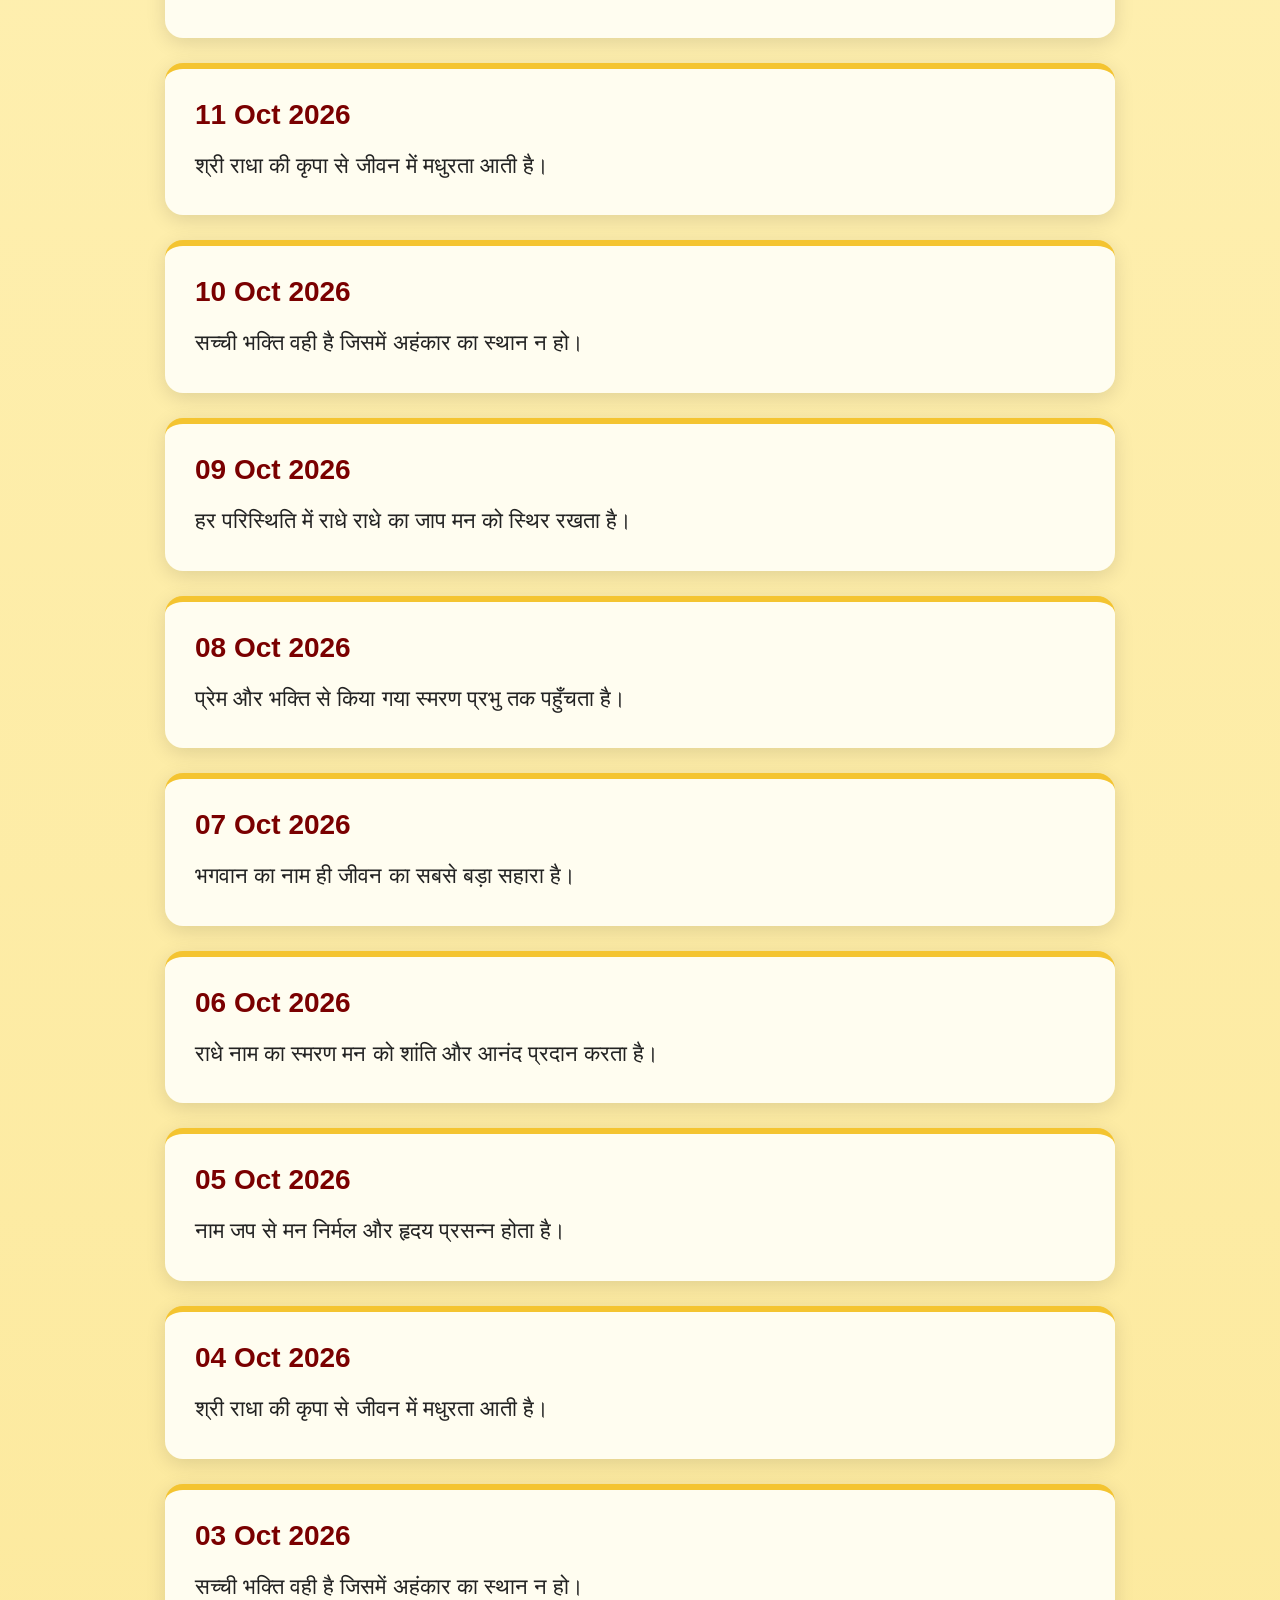
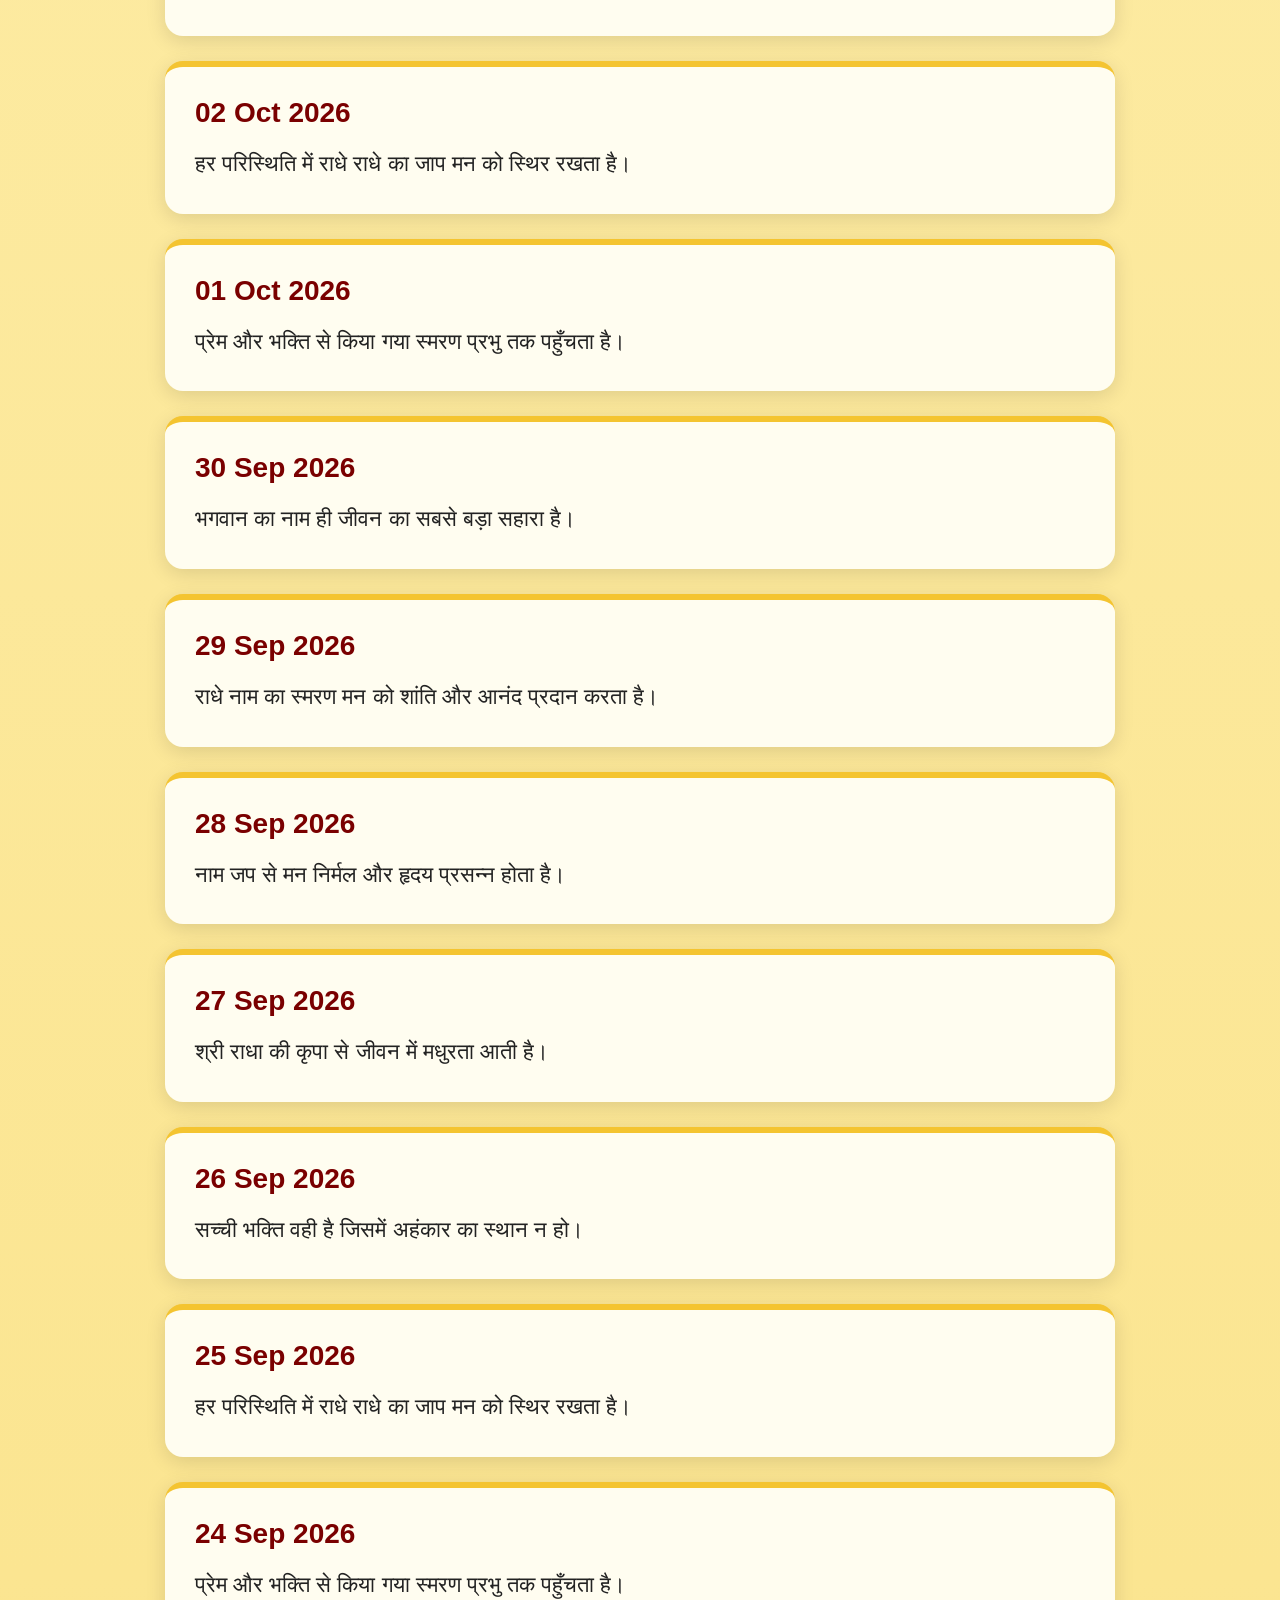
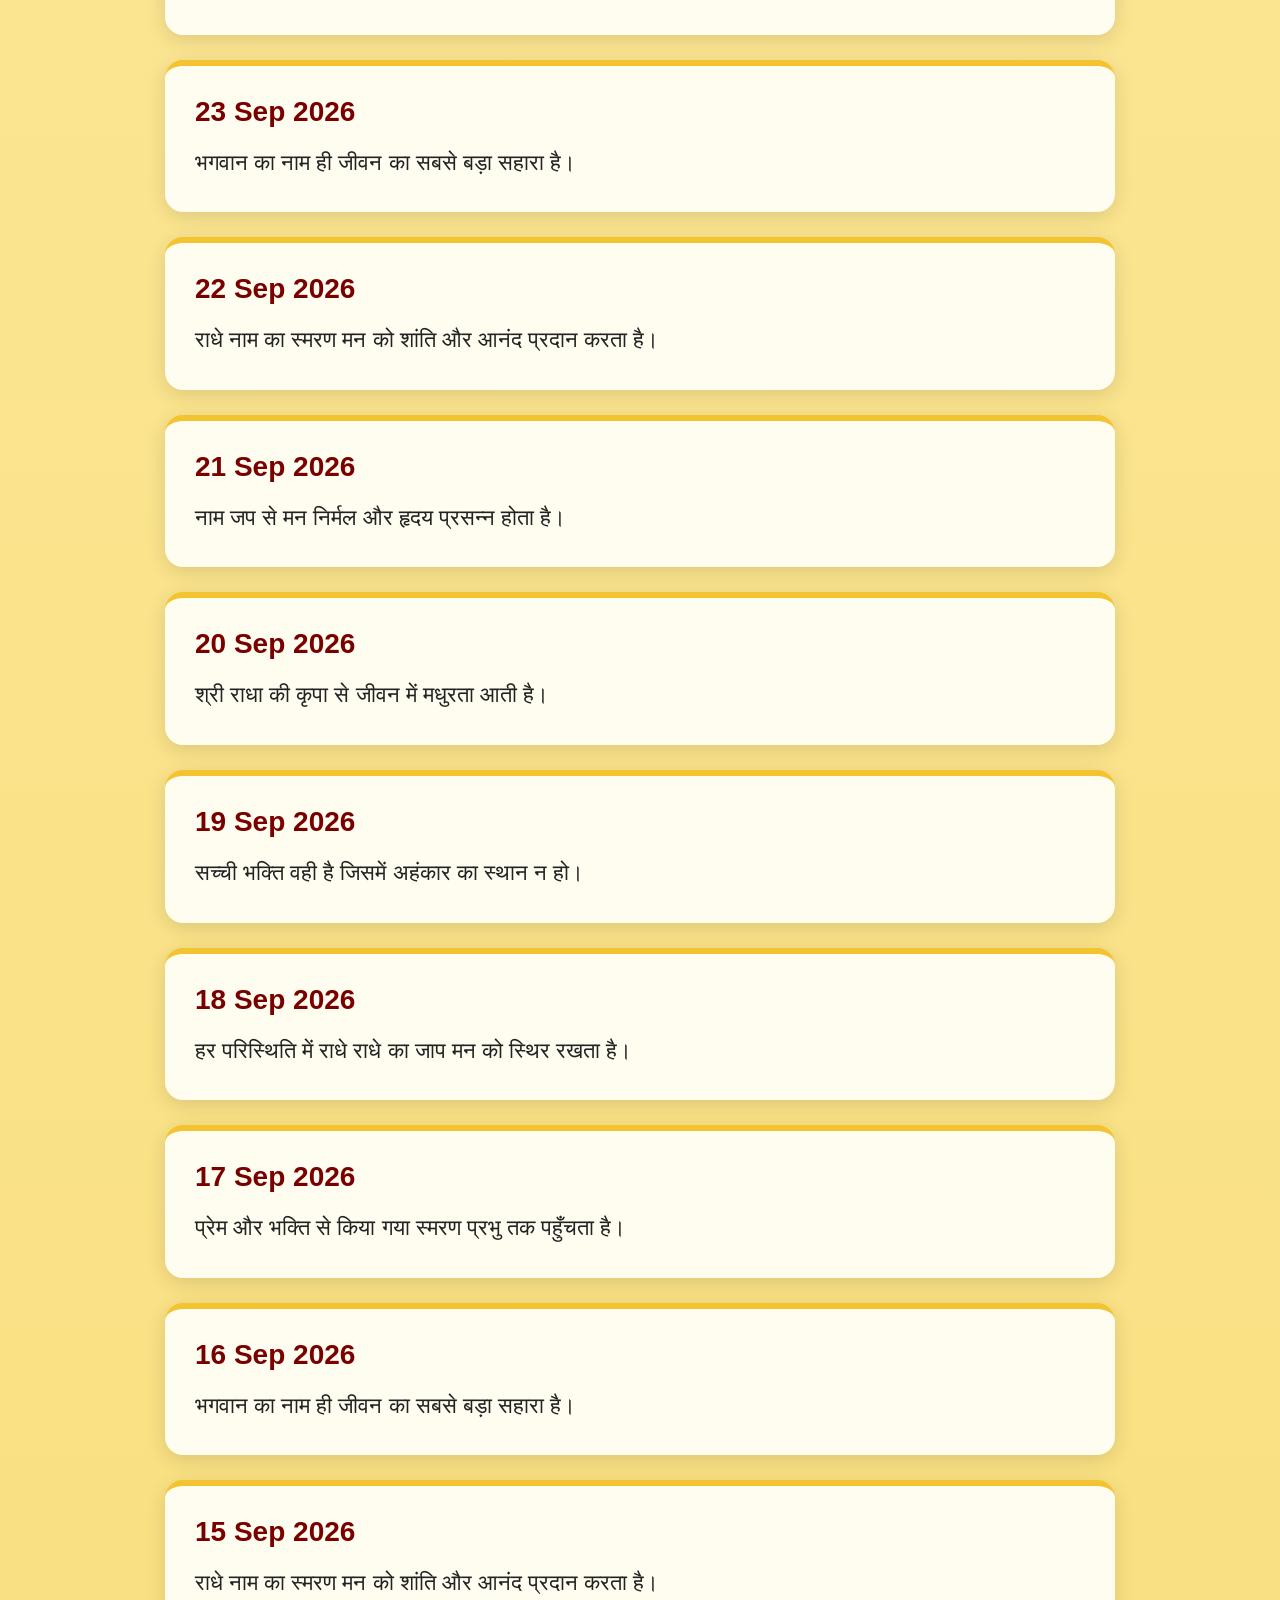
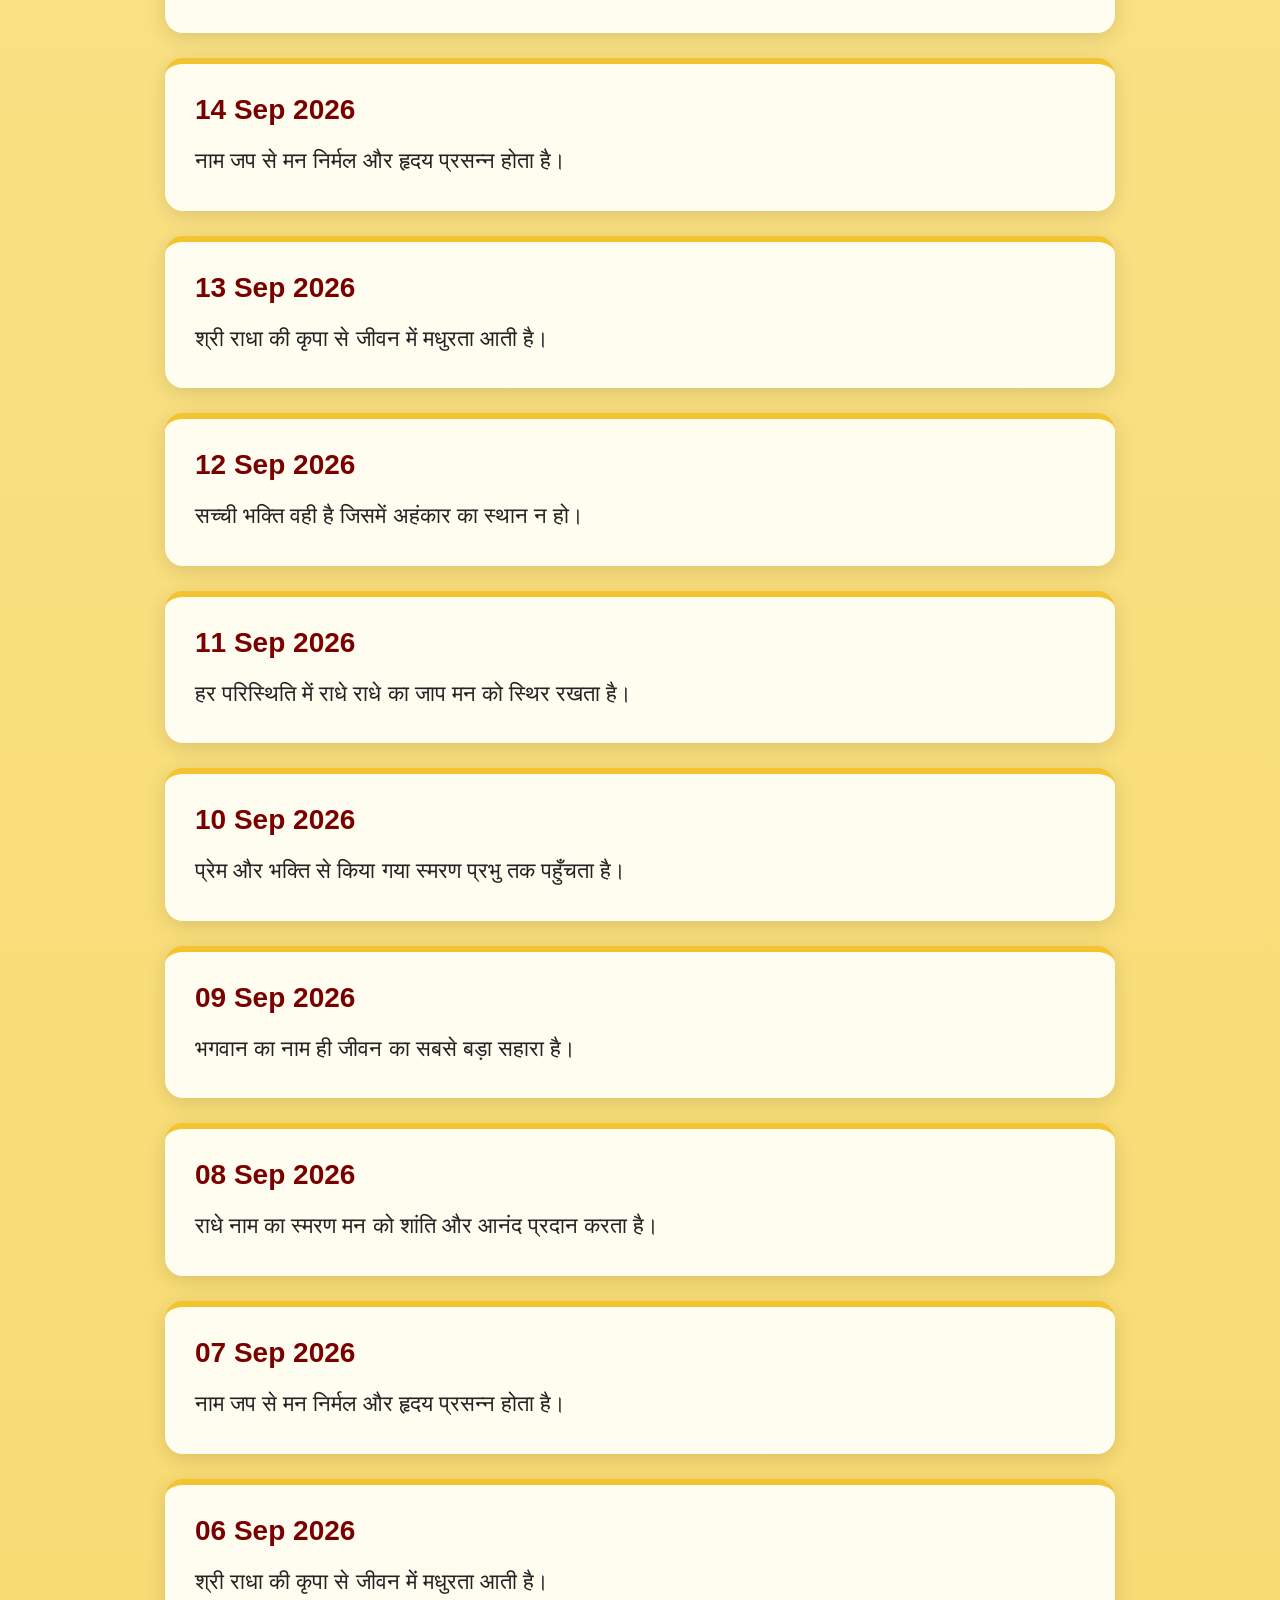
<file: quotes.html>
<!DOCTYPE html>
<html lang="hi">
<head>
<meta charset="UTF-8">
<meta name="viewport" content="width=device-width, initial-scale=1.0">

<title>Quotes | BhajanMarg</title>

<style>

*{
margin:0;
padding:0;
box-sizing:border-box;
}

body{
font-family:Arial,sans-serif;
background:linear-gradient(
180deg,
#fff9df 0%,
#fff2b8 50%,
#f7d86a 100%
);
color:#222;
min-height:100vh;
transition:.4s;
}

header{
background:linear-gradient(
135deg,
#6d0000 0%,
#a00000 40%,
#f4c430 100%
);
padding:20px 30px;
display:flex;
justify-content:space-between;
align-items:center;
position:sticky;
top:0;
z-index:1000;
box-shadow:0 3px 12px rgba(0,0,0,.15);
}

.logo{
font-size:40px;
font-weight:bold;
color:white;
text-shadow:2px 2px 4px rgba(0,0,0,.3);
}

nav{
display:flex;
gap:15px;
align-items:center;
flex-wrap:wrap;
}

nav a{
color:white;
text-decoration:none;
font-size:18px;
font-weight:bold;
transition:.3s;
}

nav a:hover{
color:#fff5b5;
}

#darkBtn,
#langSelect{
border:none;
padding:10px 12px;
border-radius:8px;
font-weight:bold;
cursor:pointer;
}

#darkBtn{
background:white;
color:#7a0000;
}

.hero{
text-align:center;
padding:40px 20px;
}

.hero img{
width:180px;
height:180px;
border-radius:50%;
object-fit:cover;
border:6px solid #f4c430;
box-shadow:0 6px 25px rgba(0,0,0,.2);
}

.hero h1{
font-size:58px;
color:#7a0000;
margin-top:20px;
}

.hero p{
font-size:22px;
max-width:900px;
margin:15px auto;
line-height:1.8;
}

.searchBox{
max-width:850px;
margin:20px auto;
padding:0 20px;
}

#search{
width:100%;
padding:16px;
border:none;
border-radius:12px;
font-size:18px;
outline:none;
box-shadow:0 4px 15px rgba(0,0,0,.12);
}

.quote{
background:#fffdf0;
max-width:950px;
margin:25px auto;
padding:30px;
border-radius:18px;
box-shadow:0 5px 20px rgba(0,0,0,.12);
border-top:6px solid #f4c430;
}

.quote h3{
color:#7a0000;
font-size:28px;
margin-bottom:15px;
}

.quote p{
font-size:22px;
line-height:1.8;
}

.noResult{
text-align:center;
padding:40px;
font-size:24px;
font-weight:bold;
color:#7a0000;
}

footer{
background:linear-gradient(
135deg,
#6d0000,
#f4c430
);
color:white;
text-align:center;
padding:22px;
margin-top:50px;
font-weight:bold;
}

/* DARK MODE */

.dark{
background:#111 !important;
color:#eee !important;
}

.dark .quote{
background:#1e1e1e;
color:#eee;
}

.dark .quote h3{
color:#f4c430;
}

.dark header{
background:linear-gradient(
135deg,
#2b0000,
#5a0000,
#b8860b
);
}

.dark footer{
background:linear-gradient(
135deg,
#2b0000,
#b8860b
);
}

.dark .hero h1{
color:#f4c430;
}

.dark #search{
background:#1e1e1e;
color:white;
}

@media(max-width:768px){

header{
flex-direction:column;
gap:15px;
}

.logo{
font-size:30px;
}

.hero h1{
font-size:42px;
}

.hero p{
font-size:18px;
}

.hero img{
width:150px;
height:150px;
}

.quote{
margin:15px;
padding:22px;
}

.quote h3{
font-size:22px;
}

.quote p{
font-size:18px;
}

}

</style>
</head>

<body>

<header>

<div class="logo">
BhajanMarg
</div>

<nav>

<a href="index.html">Home</a>
<a href="quotes.html">Quotes</a>
<a href="links.html">Links</a>
<a href="gallery.html">Gallery</a>
<a href="jaap.html">Jaap</a>

<select id="langSelect">
<option value="hi">🇮🇳 हिन्दी</option>
<option value="en">🇬🇧 English</option>
</select>

<button id="darkBtn">
🌙 Dark Mode
</button>

</nav>

</header>

<section class="hero">

<img src="gurudev.png" alt="Gurudev">

<h1 id="pageTitle">
प्रेरणादायक विचार
</h1>

<p id="pageText">
प्रतिदिन नए आध्यात्मिक विचार पढ़ें और जीवन में अपनाएँ।
</p>

</section>

<div class="searchBox">

<input
id="search"
placeholder="Quote या Date Search">

</div>

<div id="quotes"></div>

<footer id="footerText">
© BhajanMarg | जय श्री राधे
</footer>

<script>const quoteTranslations = {

"राधे नाम का स्मरण मन को शांति और आनंद प्रदान करता है।":
"Remembering the name of Radhe brings peace and joy to the mind.",

"भगवान का नाम ही जीवन का सबसे बड़ा सहारा है।":
"The name of God is the greatest support in life.",

"प्रेम और भक्ति से किया गया स्मरण प्रभु तक पहुँचता है।":
"Remembrance performed with love and devotion reaches the Lord.",

"हर परिस्थिति में राधे राधे का जाप मन को स्थिर रखता है।":
"Chanting Radhe Radhe keeps the mind steady in every situation.",

"सच्ची भक्ति वही है जिसमें अहंकार का स्थान न हो।":
"True devotion leaves no room for ego.",

"श्री राधा की कृपा से जीवन में मधुरता आती है।":
"By the grace of Shri Radha, sweetness enters life.",

"नाम जप से मन निर्मल और हृदय प्रसन्न होता है।":
"Chanting the holy name purifies the mind and gladdens the heart."

};

const uiText = {

hi:{
title:"प्रेरणादायक विचार",
desc:"प्रतिदिन नए आध्यात्मिक विचार पढ़ें और जीवन में अपनाएँ।",
search:"Quote या Date Search",
footer:"© BhajanMarg | जय श्री राधे",
dark:"🌙 Dark Mode",
light:"☀️ Light Mode",
empty:"कोई Quote नहीं मिला"
},

en:{
title:"Inspirational Quotes",
desc:"Read daily spiritual thoughts and apply them in life.",
search:"Search Quote or Date",
footer:"© BhajanMarg | Jai Shri Radhe",
dark:"🌙 Dark Mode",
light:"☀️ Light Mode",
empty:"No Quotes Found"
}

};

let allQuotes=[];
let currentLanguage=
localStorage.getItem("language") || "hi";

/* DATE PARSER */

function parseDate(dateStr){

const months={
Jan:0,
Feb:1,
Mar:2,
Apr:3,
May:4,
Jun:5,
Jul:6,
Aug:7,
Sep:8,
Oct:9,
Nov:10,
Dec:11
};

const parts=dateStr.split(" ");

if(parts.length!==3){
return new Date(0);
}

return new Date(
parseInt(parts[2]),
months[parts[1]],
parseInt(parts[0])
);

}

/* SHOW QUOTES */

function showQuotes(arr){

const div=
document.getElementById("quotes");

div.innerHTML="";

if(arr.length===0){

div.innerHTML=`
<div class="noResult">
${uiText[currentLanguage].empty}
</div>
`;

return;
}

arr.forEach(q=>{

let quoteText=q.quote;

if(currentLanguage==="en"){
quoteText=
quoteTranslations[q.quote] || q.quote;
}

div.innerHTML+=`

<div class="quote">

<h3>${q.date}</h3>

<p>${quoteText}</p>

</div>

`;

});

}

/* LOAD QUOTES */

fetch("quotes.json")
.then(r=>r.json())
.then(data=>{

const today=new Date();

today.setHours(23,59,59,999);

allQuotes=data.filter(q=>
parseDate(q.date)<=today
);

allQuotes.sort((a,b)=>
parseDate(b.date)-parseDate(a.date)
);

showQuotes(allQuotes);

});

/* SEARCH */

document
.getElementById("search")
.addEventListener("input",e=>{

const value=
e.target.value
.toLowerCase()
.trim();

const filtered=
allQuotes.filter(q=>{

let text=q.quote.toLowerCase();

let eng=
(
quoteTranslations[q.quote] || ""
).toLowerCase();

return(

text.includes(value)

||

eng.includes(value)

||

q.date
.toLowerCase()
.includes(value)

);

});

showQuotes(filtered);

});

/* LANGUAGE */

function applyLanguage(){

document.getElementById("pageTitle")
.innerText=
uiText[currentLanguage].title;

document.getElementById("pageText")
.innerText=
uiText[currentLanguage].desc;

document.getElementById("search")
.placeholder=
uiText[currentLanguage].search;

document.getElementById("footerText")
.innerText=
uiText[currentLanguage].footer;

showQuotes(allQuotes);

}

document
.getElementById("langSelect")
.value=currentLanguage;

document
.getElementById("langSelect")
.addEventListener("change",function(){

currentLanguage=this.value;

localStorage.setItem(
"language",
currentLanguage
);

applyLanguage();

});

/* DARK MODE */

function updateThemeButton(){

const btn=
document.getElementById("darkBtn");

if(
document.body.classList.contains("dark")
){

btn.innerHTML=
uiText[currentLanguage].light;

}else{

btn.innerHTML=
uiText[currentLanguage].dark;

}

}

document
.getElementById("darkBtn")
.addEventListener("click",()=>{

document.body.classList.toggle("dark");

if(
document.body.classList.contains("dark")
){

localStorage.setItem(
"theme",
"dark"
);

}else{

localStorage.setItem(
"theme",
"light"
);

}

updateThemeButton();

});

if(
localStorage.getItem("theme")
==="dark"
){

document.body.classList.add("dark");

}

applyLanguage();
updateThemeButton();

</script>

</body>
</html>
</file>
